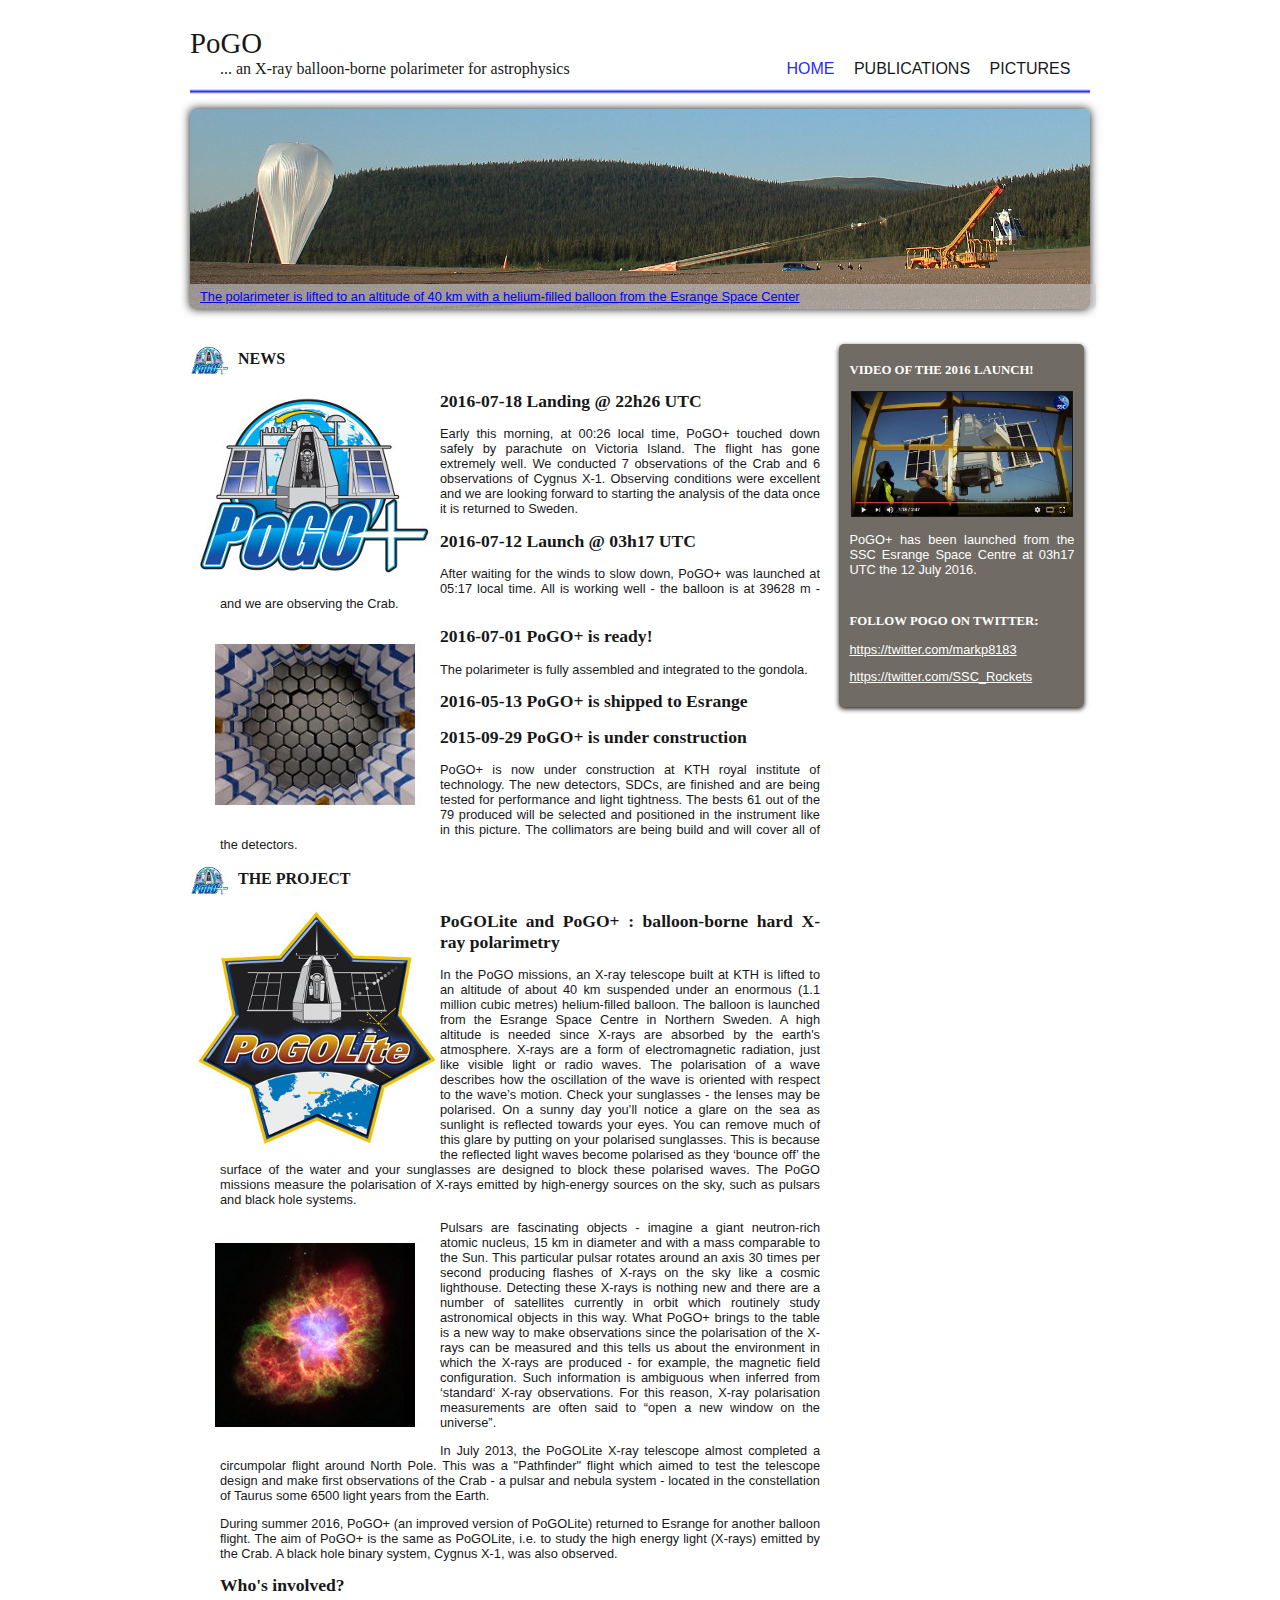
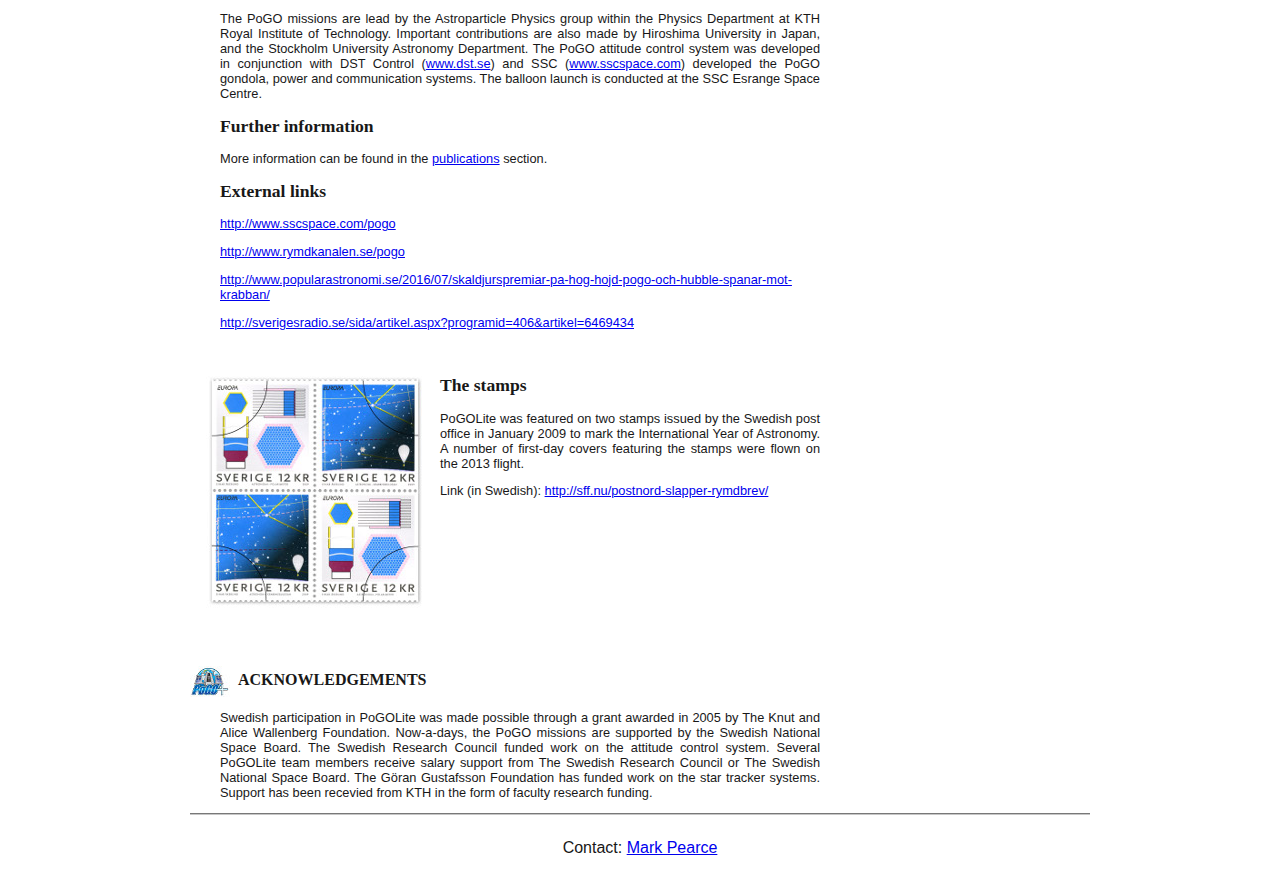
<file: index.html>
<!DOCTYPE html>
<html>

<head>
    <meta charset="utf-8" />
    <link rel="stylesheet" href="style.css" />
    <title>PoGO</title>
</head>

<body>
    <div id="bloc_page">
        <header>
            <div id="titre_principal">
                <h1>PoGO</h1>
                <h2>... an X-ray balloon-borne polarimeter for astrophysics</h2>
            </div>

            <nav>
                <ul>
                    <li><a href="index.html" style="color: #2929ff;">Home</a></li>
                    <li><a href="publications.html">Publications</a></li>
                    <li><a href="pictures.html">Pictures</a></li>
                </ul>
            </nav>
        </header>

        <div id="banniere_image">
            <div id="banniere_description">
                <a href="http://www.sscspace.com/launch-services-esrange-space-center" target="_blank">The polarimeter is lifted to an altitude of 40 km with a helium-filled balloon from the Esrange Space Center</a>
            </div>
        </div>

        <section>
            <article id=article_with_aside>
                <h1><img src="images/pogo_logo_small.jpg" alt="News" class="ico_categorie" />News</h1>
                <div id="article_images">
                    <img src="images/pogo_logo.jpg" alt="Pogo_logo" />
                </div>
                <h2>2016-07-18  Landing @ 22h26 UTC</h2>
                <p>Early this morning, at 00:26 local time, PoGO+ touched down safely by parachute on Victoria Island. The flight has gone extremely well. We conducted 7 observations of the Crab and 6 observations of Cygnus X-1. Observing conditions were
                    excellent and we are looking forward to starting the analysis of the data once it is returned to Sweden.</p>
                <h2>2016-07-12  Launch @ 03h17 UTC</h2>
                <p>After waiting for the winds to slow down, PoGO+ was launched at 05:17 local time. All is working well - the balloon is at 39628 m - and we are observing the Crab.</p>
                <div id="article_images">
                    <img src="images/pogo+_SDCinside.jpeg" alt="Pogo+_SDCs" />
                </div>
                <h2>2016-07-01  PoGO+ is ready!</h2>
                <p>The polarimeter is fully assembled and integrated to the gondola.</p>
                <h2>2016-05-13  PoGO+ is shipped to Esrange</h2>
                <h2>2015-09-29  PoGO+ is under construction</h2>
                <p>PoGO+ is now under construction at KTH royal institute of technology. The new detectors, SDCs, are finished and are being tested for performance and light tightness. The bests 61 out of the 79 produced will be selected and positioned in
                    the instrument like in this picture. The collimators are being build and will cover all of the detectors.</p>

                <h1><img src="images/pogo_logo_small.jpg" alt="The project" class="ico_categorie" />The project</h1>
                <div id="article_images">
                    <img src="images/pogolite_logo.jpg" alt="Pogolite_logo" />
                </div>
                <h2>PoGOLite and PoGO+ : balloon-borne hard X-ray polarimetry</h2>
                <p>In the PoGO missions, an X-ray telescope built at KTH is lifted to an altitude of about 40 km suspended under an enormous (1.1 million cubic metres) helium-filled balloon. The balloon is launched from the Esrange Space Centre in Northern
                    Sweden. A high altitude is needed since X-rays are absorbed by the earth's atmosphere. X-rays are a form of electromagnetic radiation, just like visible light or radio waves. The polarisation of a wave describes how the oscillation
                    of the wave is oriented with respect to the wave’s motion. Check your sunglasses - the lenses may be polarised. On a sunny day you’ll notice a glare on the sea as sunlight is reflected towards your eyes. You can remove much of this
                    glare by putting on your polarised sunglasses. This is because the reflected light waves become polarised as they ‘bounce off’ the surface of the water and your sunglasses are designed to block these polarised waves. The PoGO missions
                    measure the polarisation of X-rays emitted by high-energy sources on the sky, such as pulsars and black hole systems.</p>
                <div id="article_images">
                    <img src="images/Crab.jpg" alt="Pogo_logo" />
                </div>
                <p>Pulsars are fascinating objects - imagine a giant neutron-rich atomic nucleus, 15 km in diameter and with a mass comparable to the Sun. This particular pulsar rotates around an axis 30 times per second producing flashes of X-rays on the
                    sky like a cosmic lighthouse. Detecting these X-rays is nothing new and there are a number of satellites currently in orbit which routinely study astronomical objects in this way. What PoGO+ brings to the table is a new way to make
                    observations since the polarisation of the X-rays can be measured and this tells us about the environment in which the X-rays are produced - for example, the magnetic field configuration. Such information is ambiguous when inferred
                    from ‘standard‘ X-ray observations. For this reason, X-ray polarisation measurements are often said to “open a new window on the universe”.</p>
                <p>In July 2013, the PoGOLite X-ray telescope almost completed a circumpolar flight around North Pole. This was a "Pathfinder" flight which aimed to test the telescope design and make first observations of the Crab - a pulsar and nebula system
                    - located in the constellation of Taurus some 6500 light years from the Earth.</p>
                <p>During summer 2016, PoGO+ (an improved version of PoGOLite) returned to Esrange for another balloon flight. The aim of PoGO+ is the same as PoGOLite, i.e. to study the high energy light (X-rays) emitted by the Crab. A black hole binary
                    system, Cygnus X-1, was also observed.</p>

                <h2>Who's involved?</h2>
                <p>The PoGO missions are lead by the Astroparticle Physics group within the Physics Department at KTH Royal Institute of Technology. Important contributions are also made by Hiroshima University in Japan, and the Stockholm University Astronomy
                    Department. The PoGO attitude control system was developed in conjunction with DST Control (<a href="http://www.dst.se" target="_blank">www.dst.se</a>) and SSC (<a href="http://www.sscspace.com" target="_blank">www.sscspace.com</a>)
                    developed the PoGO gondola, power and communication systems. The balloon launch is conducted at the SSC Esrange Space Centre.</p>

                <h2>Further information</h2>
                <p>More information can be found in the <a href="publications.html">publications</a> section.</p>

                <h2>External links</h2>
                <p><a href="http://www.sscspace.com/pogo-1" target="_blank">http://www.sscspace.com/pogo</a></p>
                <p><a href="http://www.rymdkanalen.se/rksearch?search_api_views_fulltext=pogo%2B&op.x=0&op.y=0" target="_blank">http://www.rymdkanalen.se/pogo</a></p>
                <p><a href="http://www.popularastronomi.se/2016/07/skaldjurspremiar-pa-hog-hojd-pogo-och-hubble-spanar-mot-krabban/" target="_blank">http://www.popularastronomi.se/2016/07/skaldjurspremiar-pa-hog-hojd-pogo-och-hubble-spanar-mot-krabban/</a></p>
                <p><a href="http://sverigesradio.se/sida/artikel.aspx?programid=406&artikel=6469434" target="_blank">http://sverigesradio.se/sida/artikel.aspx?programid=406&artikel=6469434</a></p>

                <br>
                <div id="article_images">
                    <img src="images/pogo_stamps.jpg" alt="pogo_stamps" />
                </div>
                <h2>The stamps</h2>
                <p>PoGOLite was featured on two stamps issued by the Swedish post office in January 2009 to mark the International Year of Astronomy. A number of first-day covers featuring the stamps were flown on the 2013 flight.</p>
                <p>Link (in Swedish): <a href="http://sff.nu/postnord-slapper-rymdbrev/" target="_blank">http://sff.nu/postnord-slapper-rymdbrev/</a></p>
                <br>
                <br>
                <br>
                <br>
                <br>
                <br>
                <br>
                <br>

                <h1><img src="images/pogo_logo_small.jpg" alt="News" class="ico_categorie" />Acknowledgements</h1>
                <p>Swedish participation in PoGOLite was made possible through a grant awarded in 2005 by The Knut and Alice Wallenberg Foundation. Now-a-days, the PoGO missions are supported by the Swedish National Space Board. The Swedish Research Council
                    funded work on the attitude control system. Several PoGOLite team members receive salary support from The Swedish Research Council or The Swedish National Space Board. The Göran Gustafsson Foundation has funded work on the star tracker
                    systems. Support has been recevied from KTH in the form of faculty research funding.</p>
            </article>
            <aside>
                <h1>Video of the 2016 launch!</h1>
                <p id="portrait">
                    <a href="https://www.youtube.com/watch?v=IYs_EeR4i9Q" target="_blank"><img src="images/pogo_launch.png" alt="portrait" /></a>
                </p>
                <p>PoGO+ has been launched from the SSC Esrange Space Centre at 03h17 UTC the 12 July 2016.</p>
                <br>

                <h1>Follow PoGO on Twitter:</h1>
                <p><a href="https://twitter.com/markp8183" target="_blank">https://twitter.com/markp8183</a></p>
                <p><a href="https://twitter.com/SSC_Rockets" target="_blank">https://twitter.com/SSC_Rockets</a></p>
            </aside>
            <!-- <aside>
                <p>2013 launch video on youtube</p>
                <p id="portrait">
                    <a href="https://www.youtube.com/watch?v=QxxldzTyG3o" target="_blank"><img src="images/launch.png" alt="portrait" /></a>
                </p>
                <p>The PoGOLite Pathfinder has been launched from the SSC Esrange Space Centre at 08h18 UTC the 12 July 2013. A near circumpolar flight was achieved with a duration of approximately two weeks.</p>
            </aside> -->

        </section>

        <footer>
            <div id="contact">
                <p>Contact: <a href="https://www.kth.se/profile/pearce/" target="_blank">Mark Pearce</a></p>
            </div>
        </footer>
    </div>
</body>

</html>
</file>
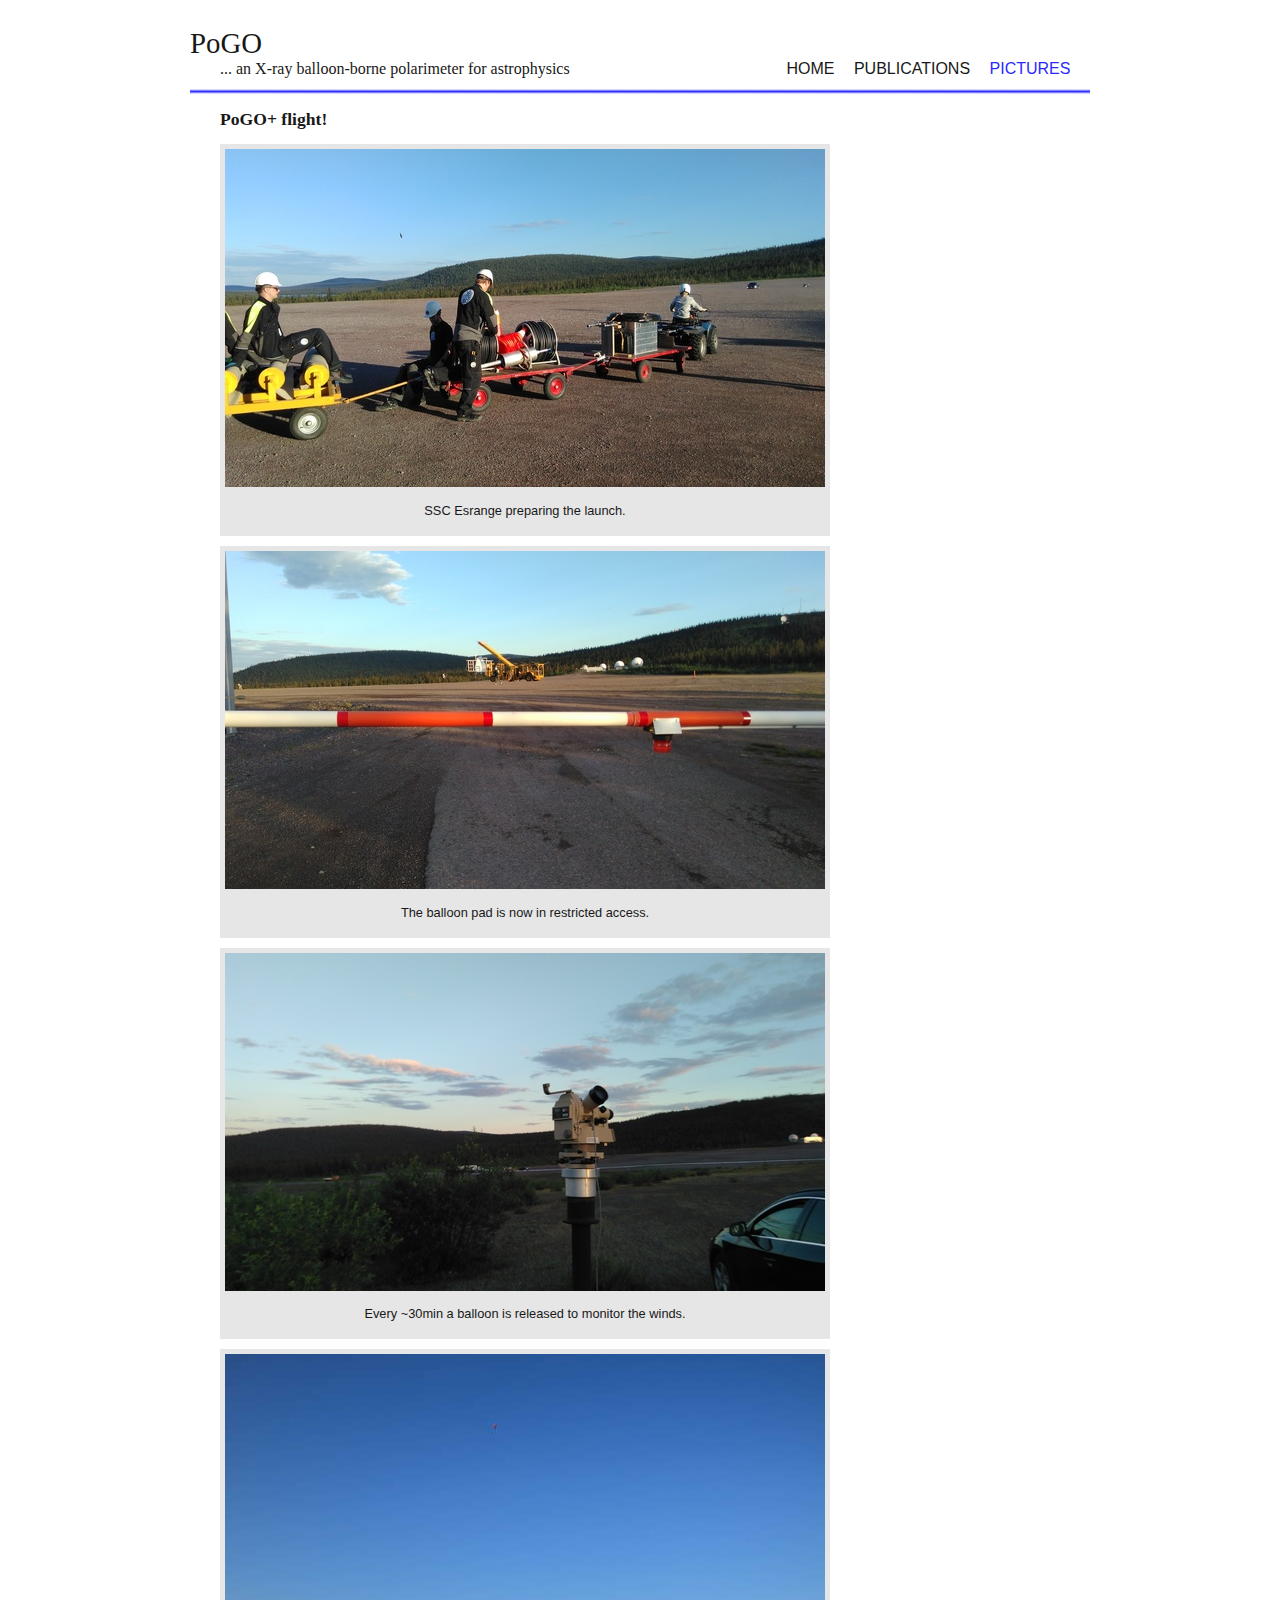
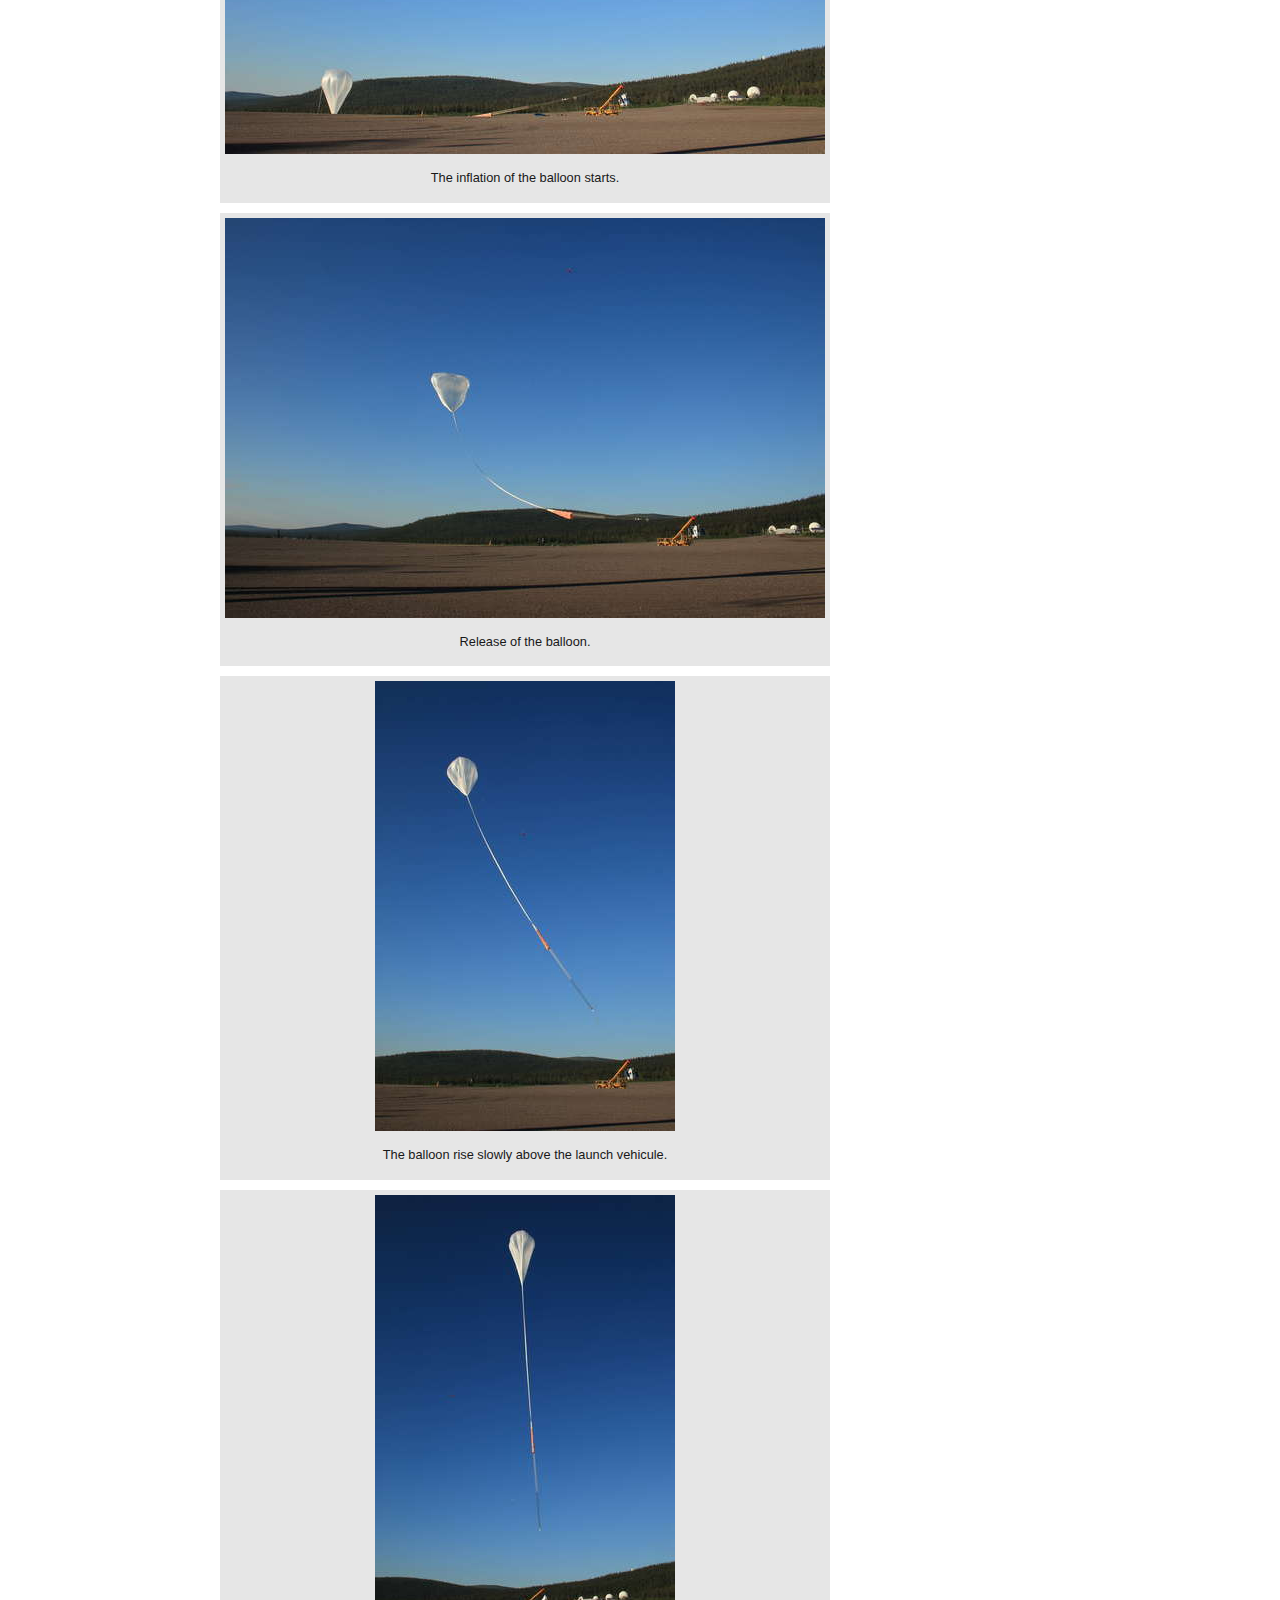
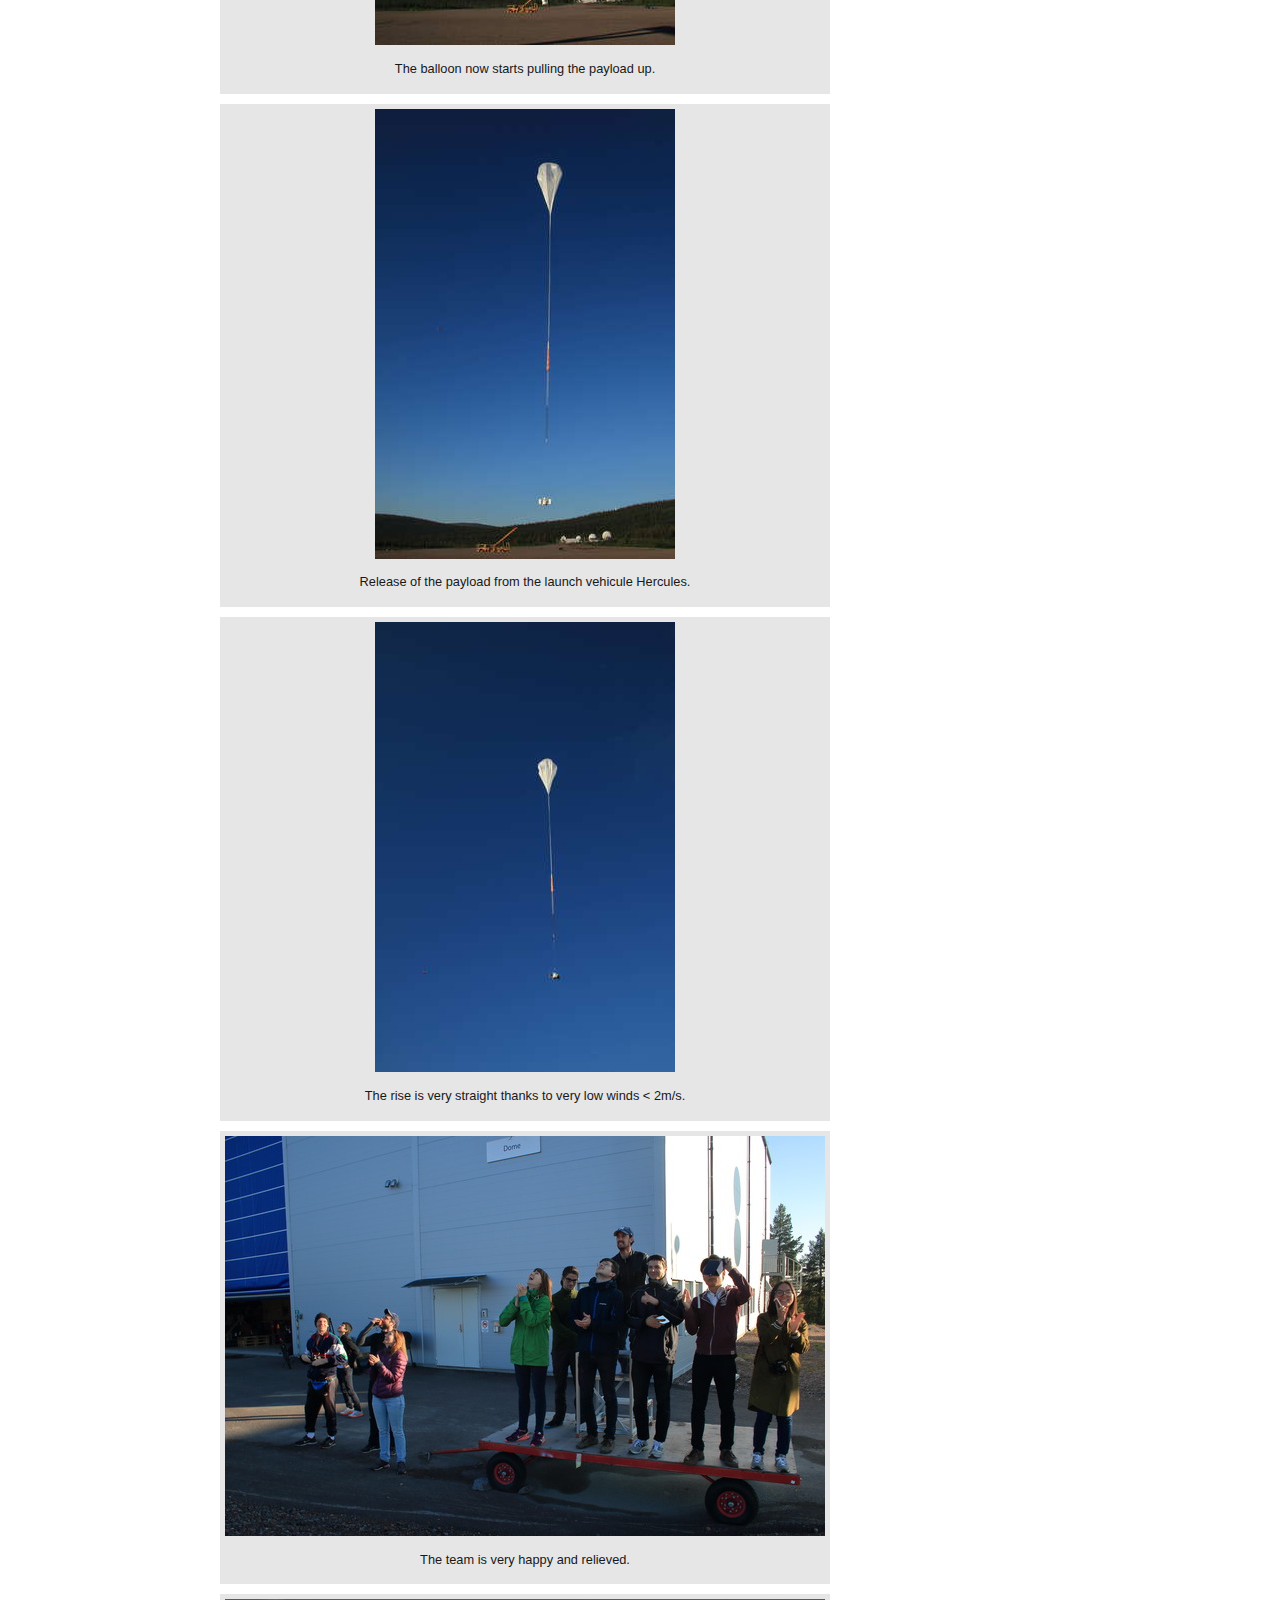
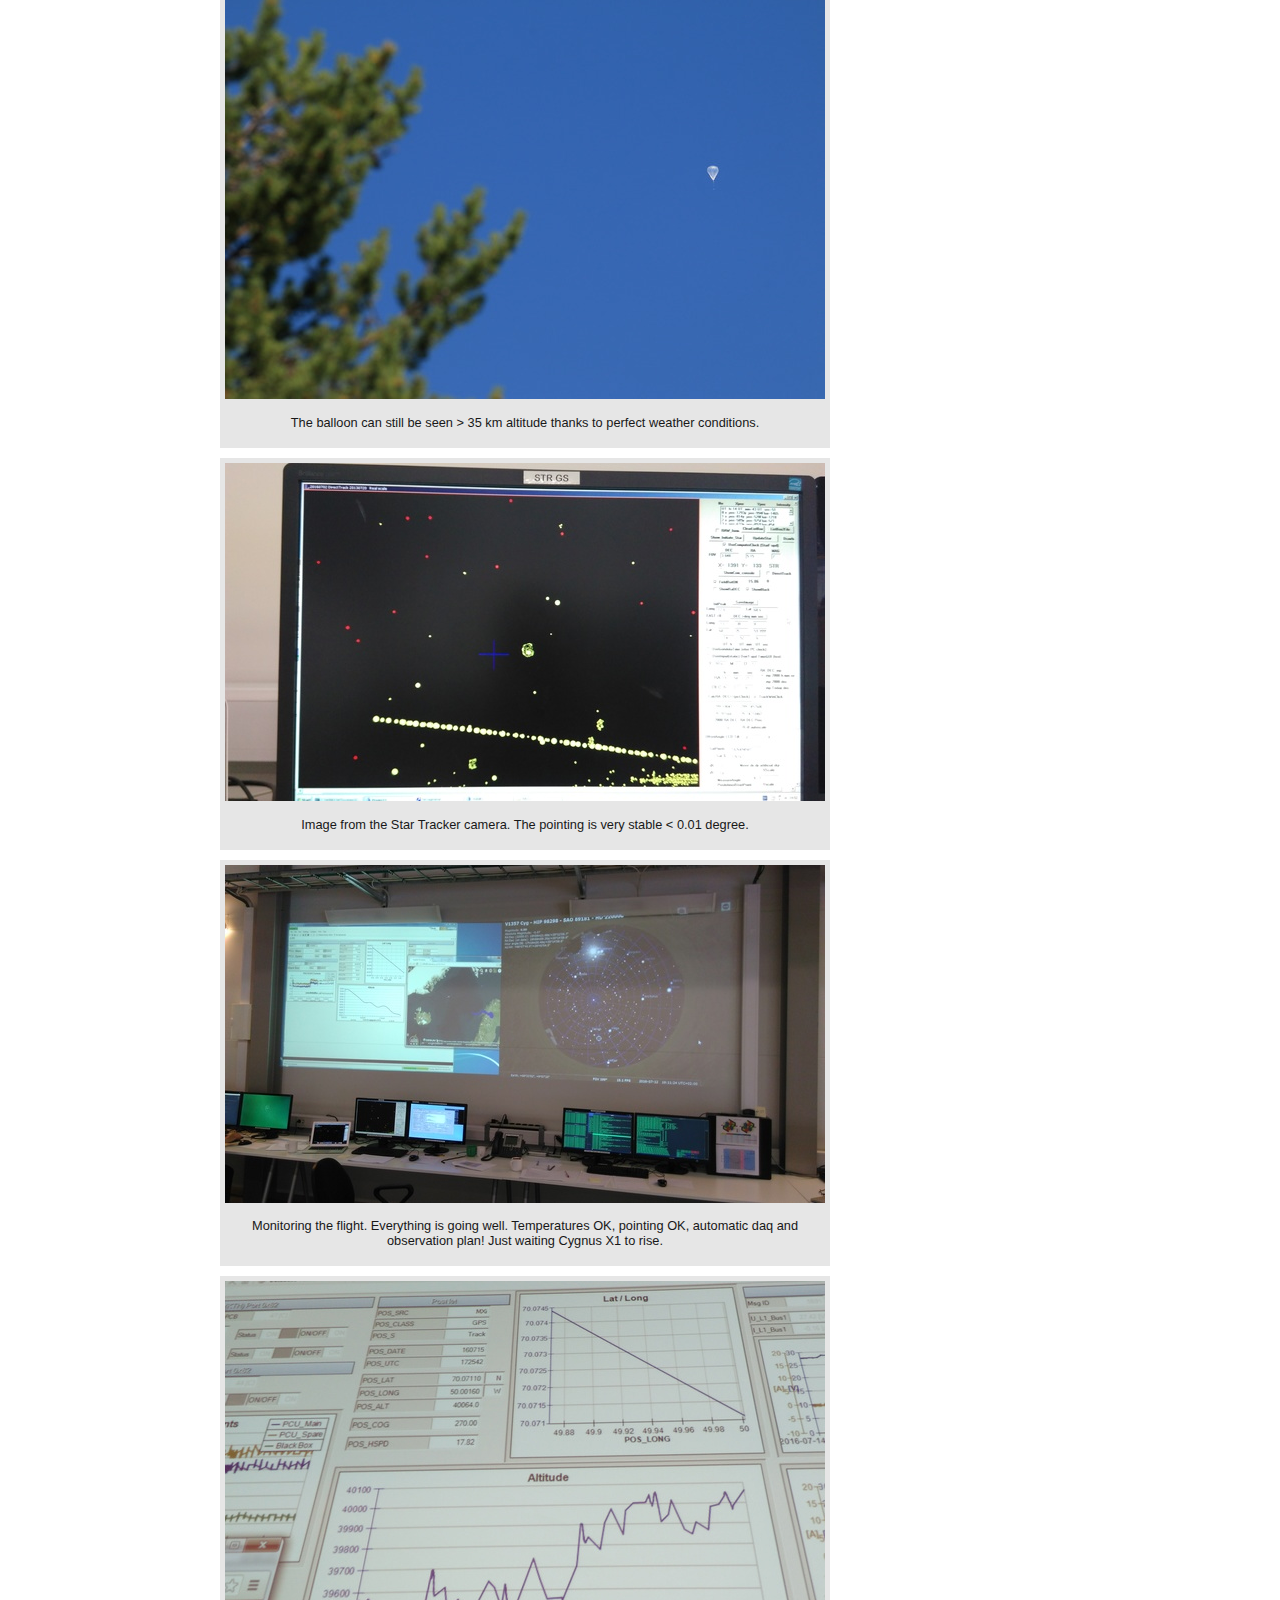
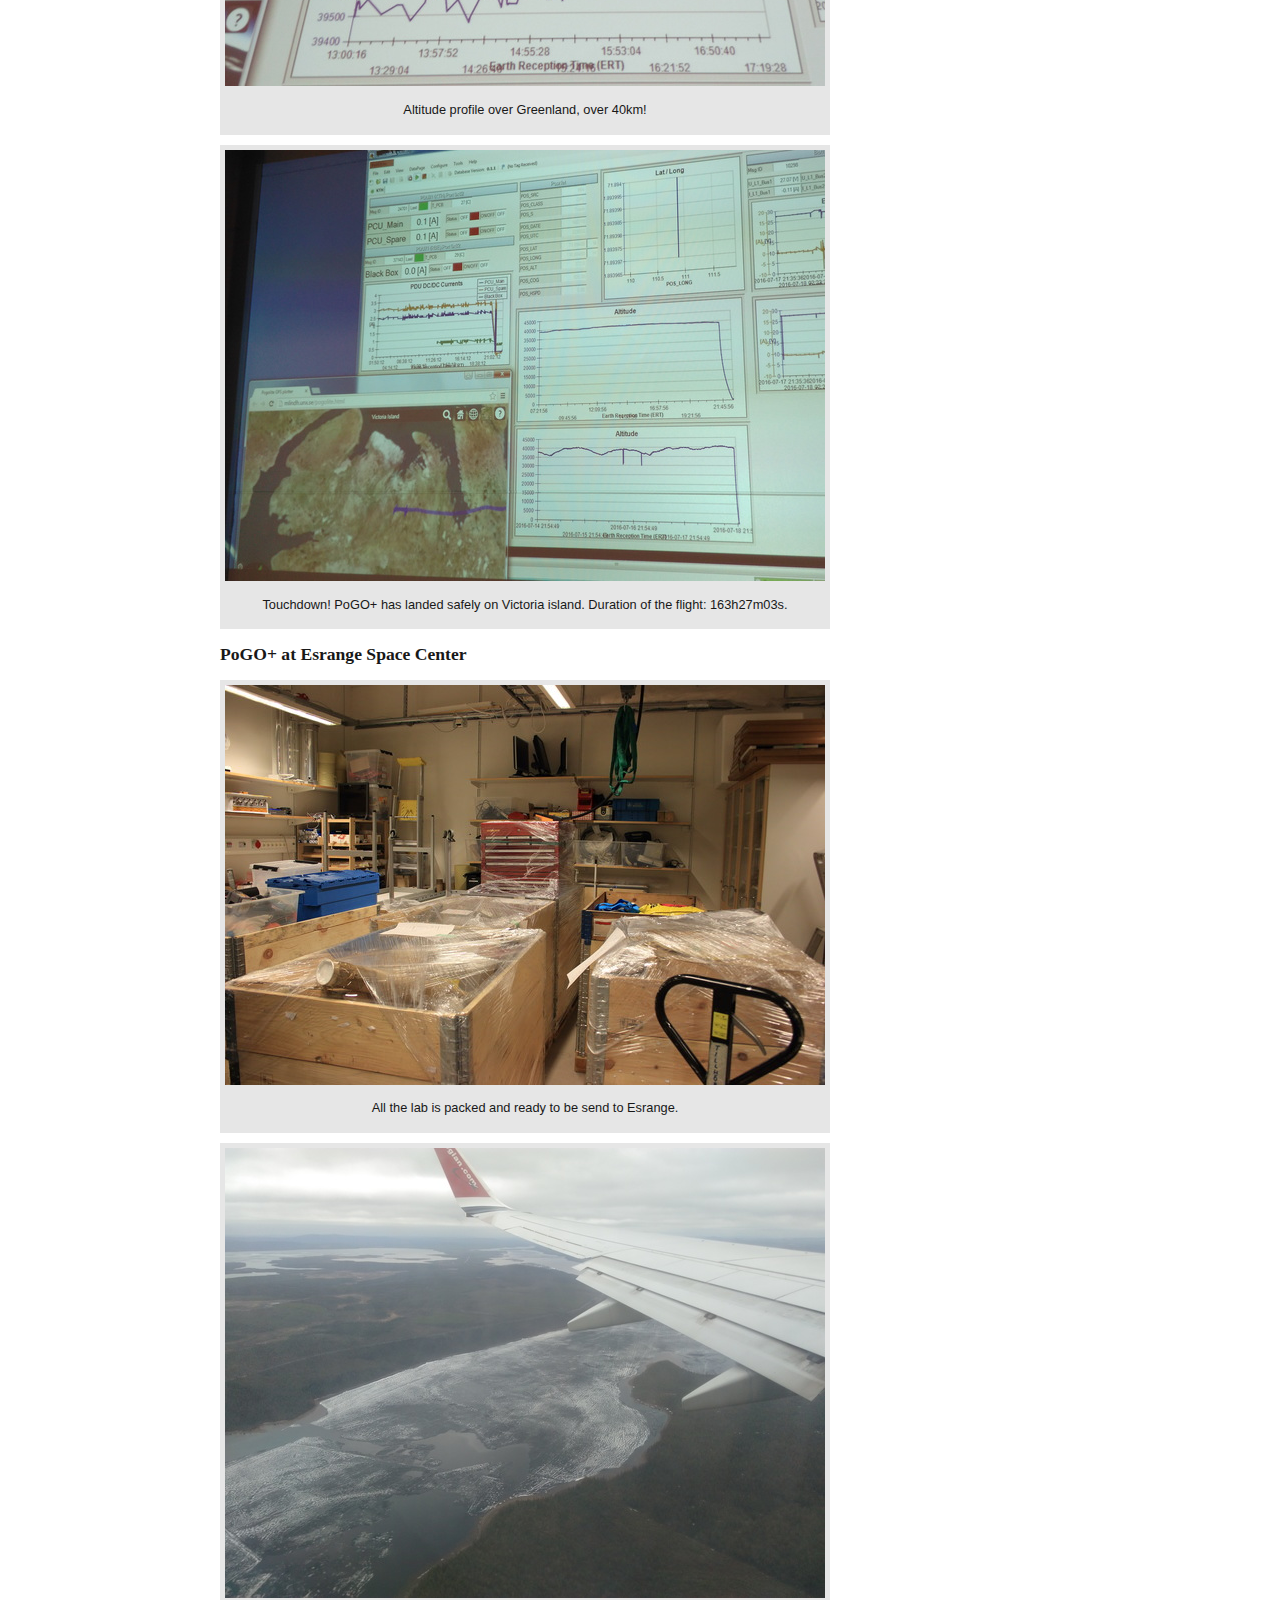
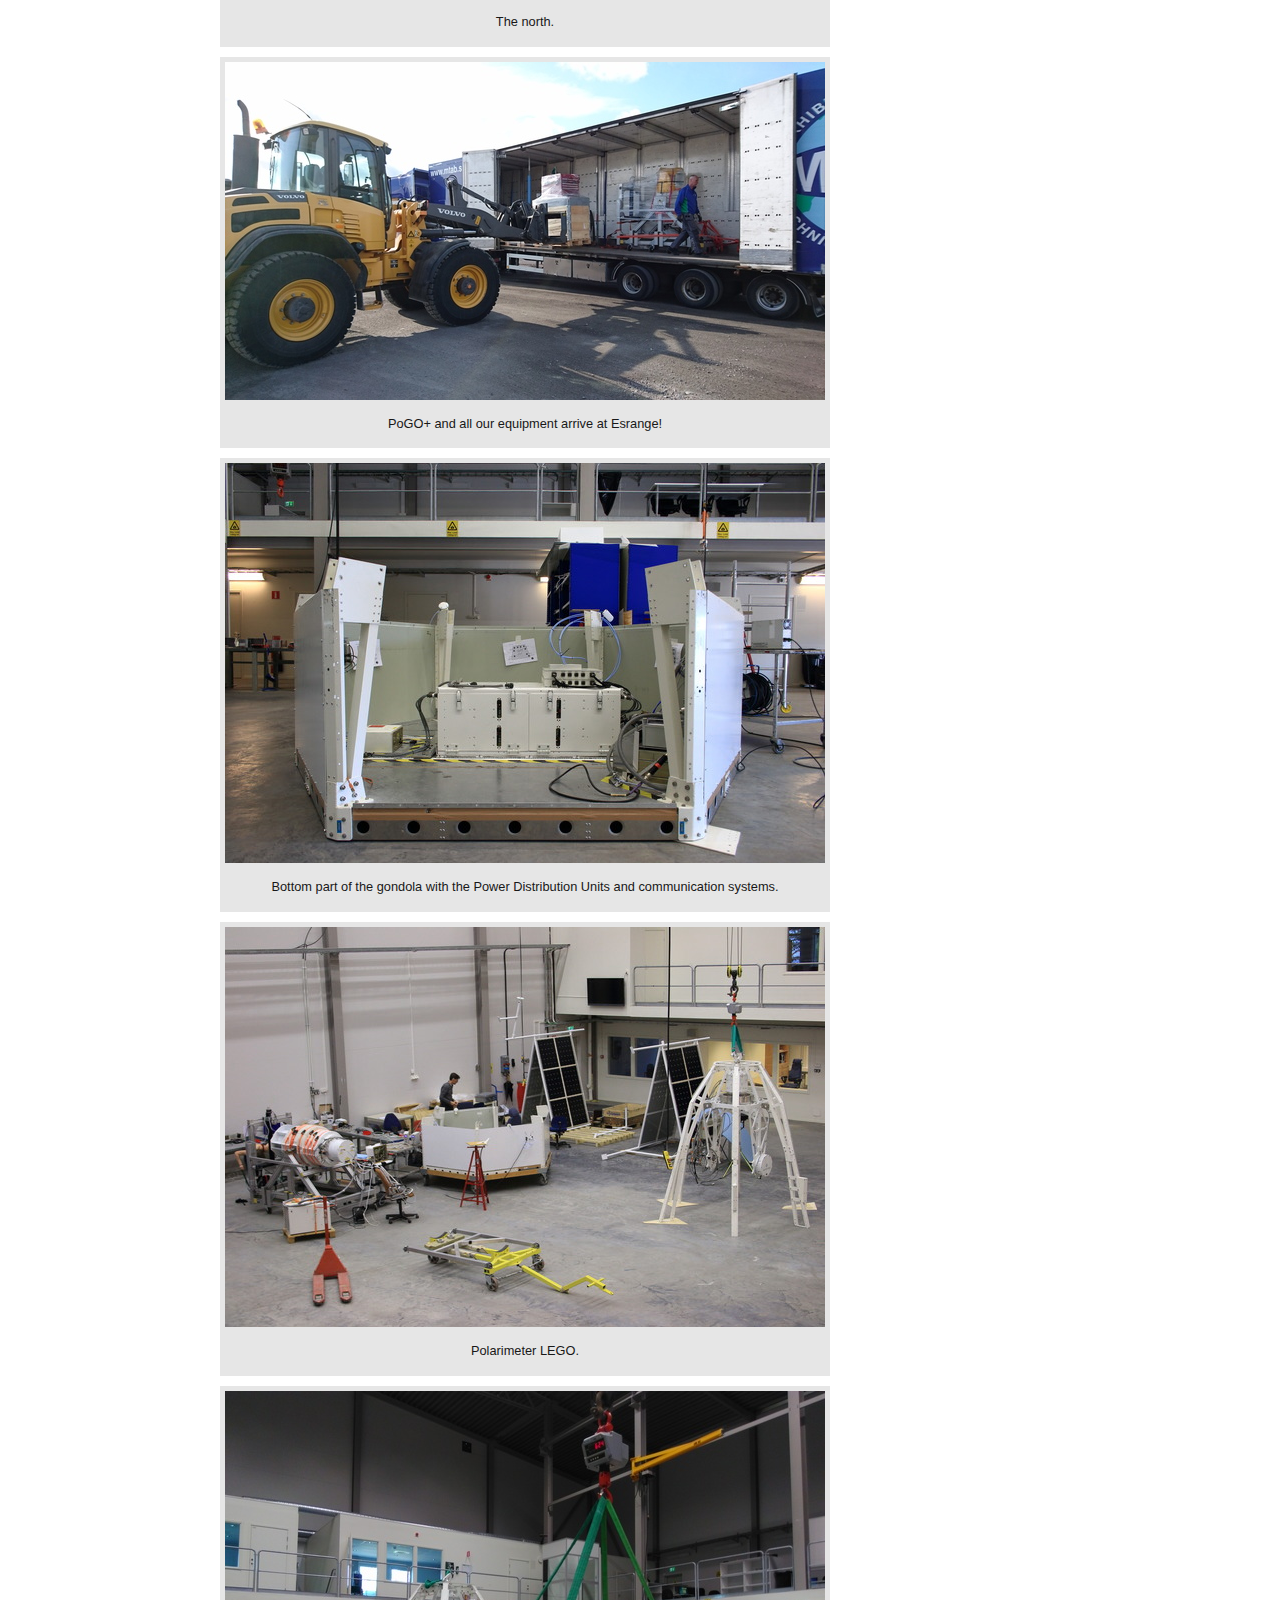
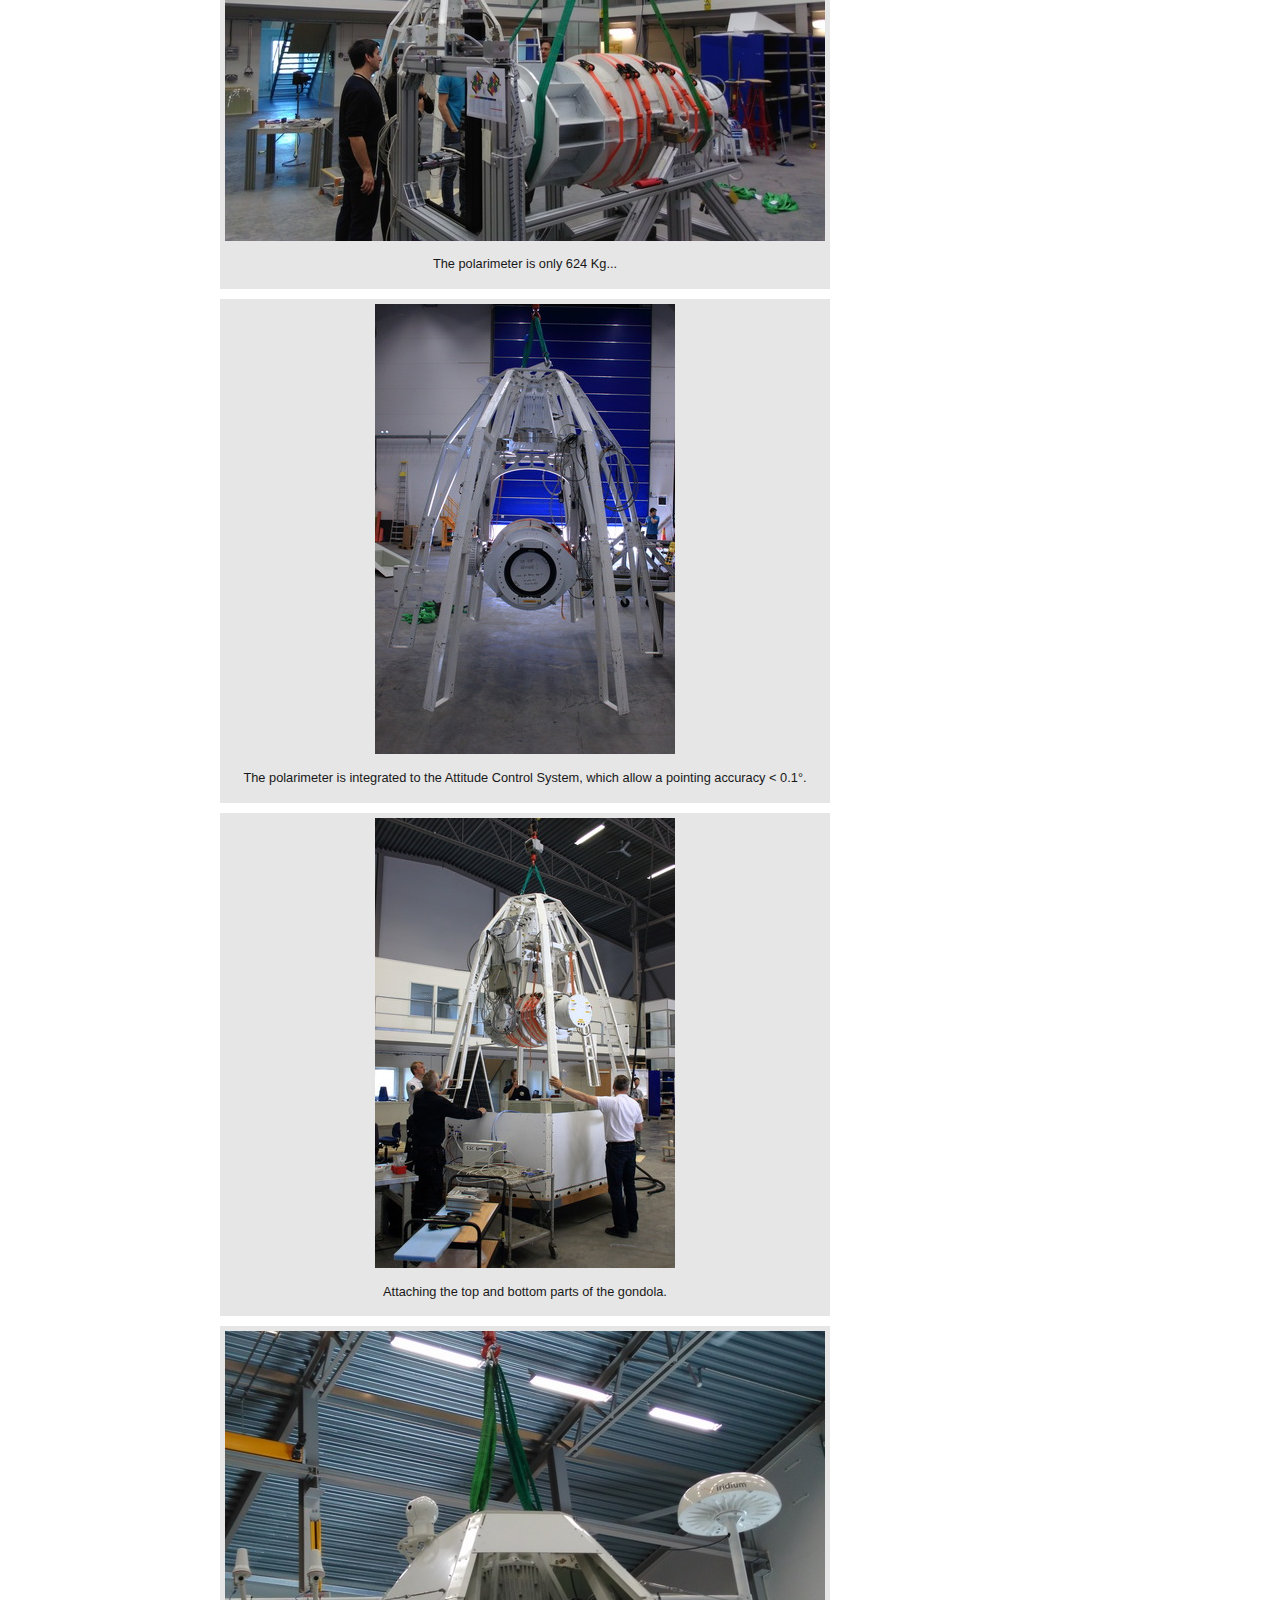
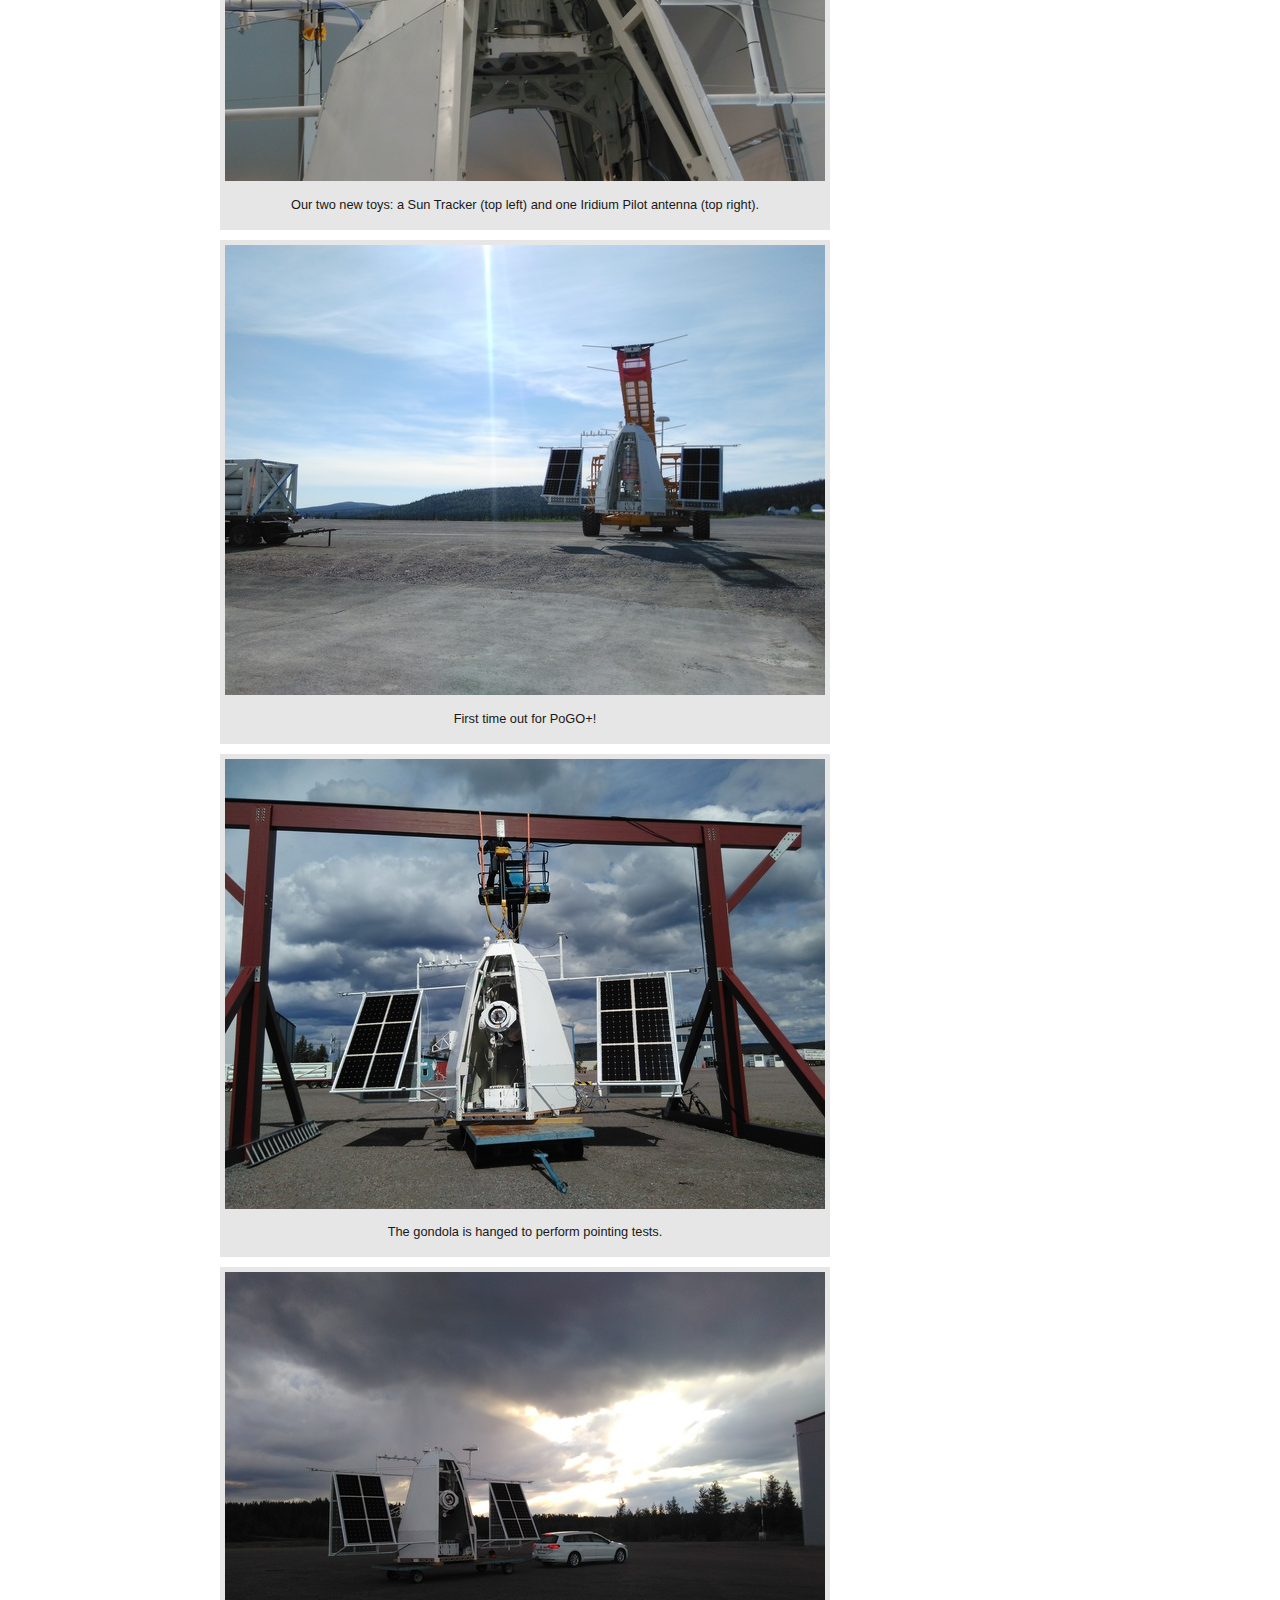
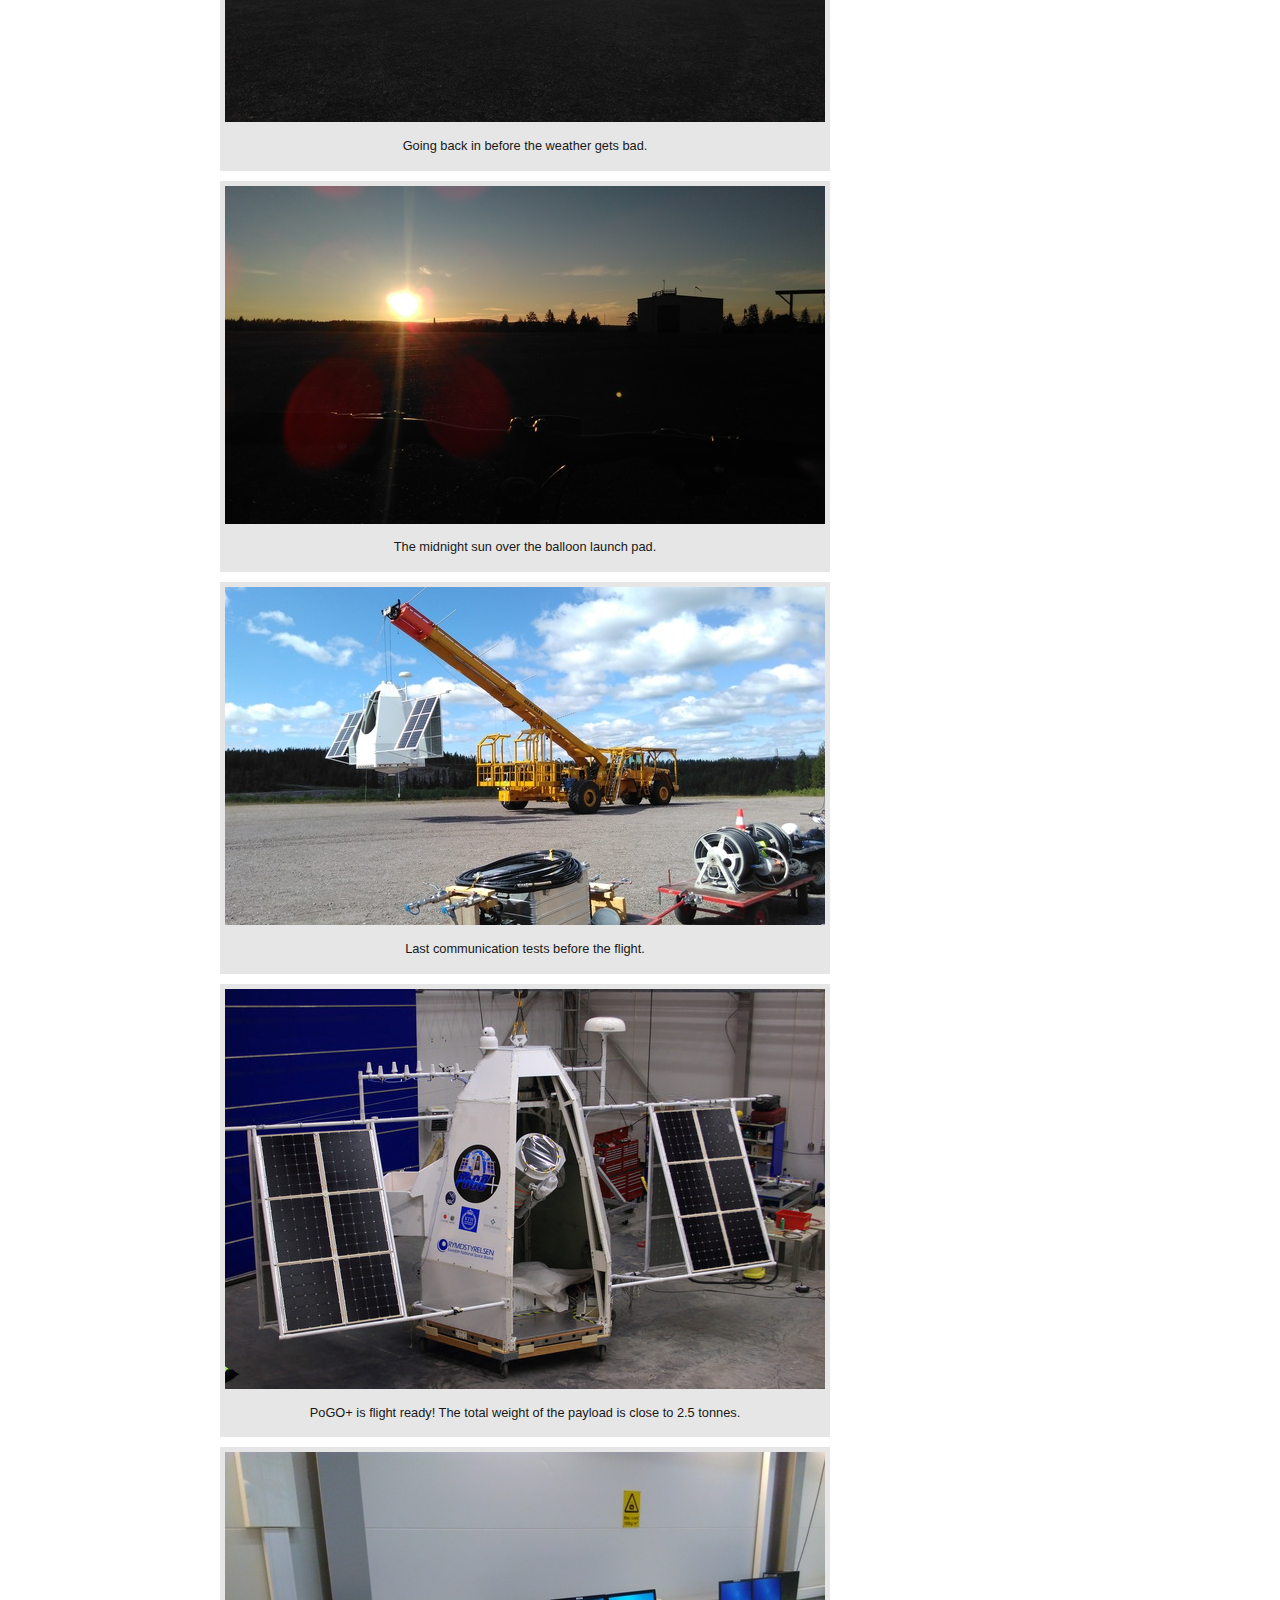
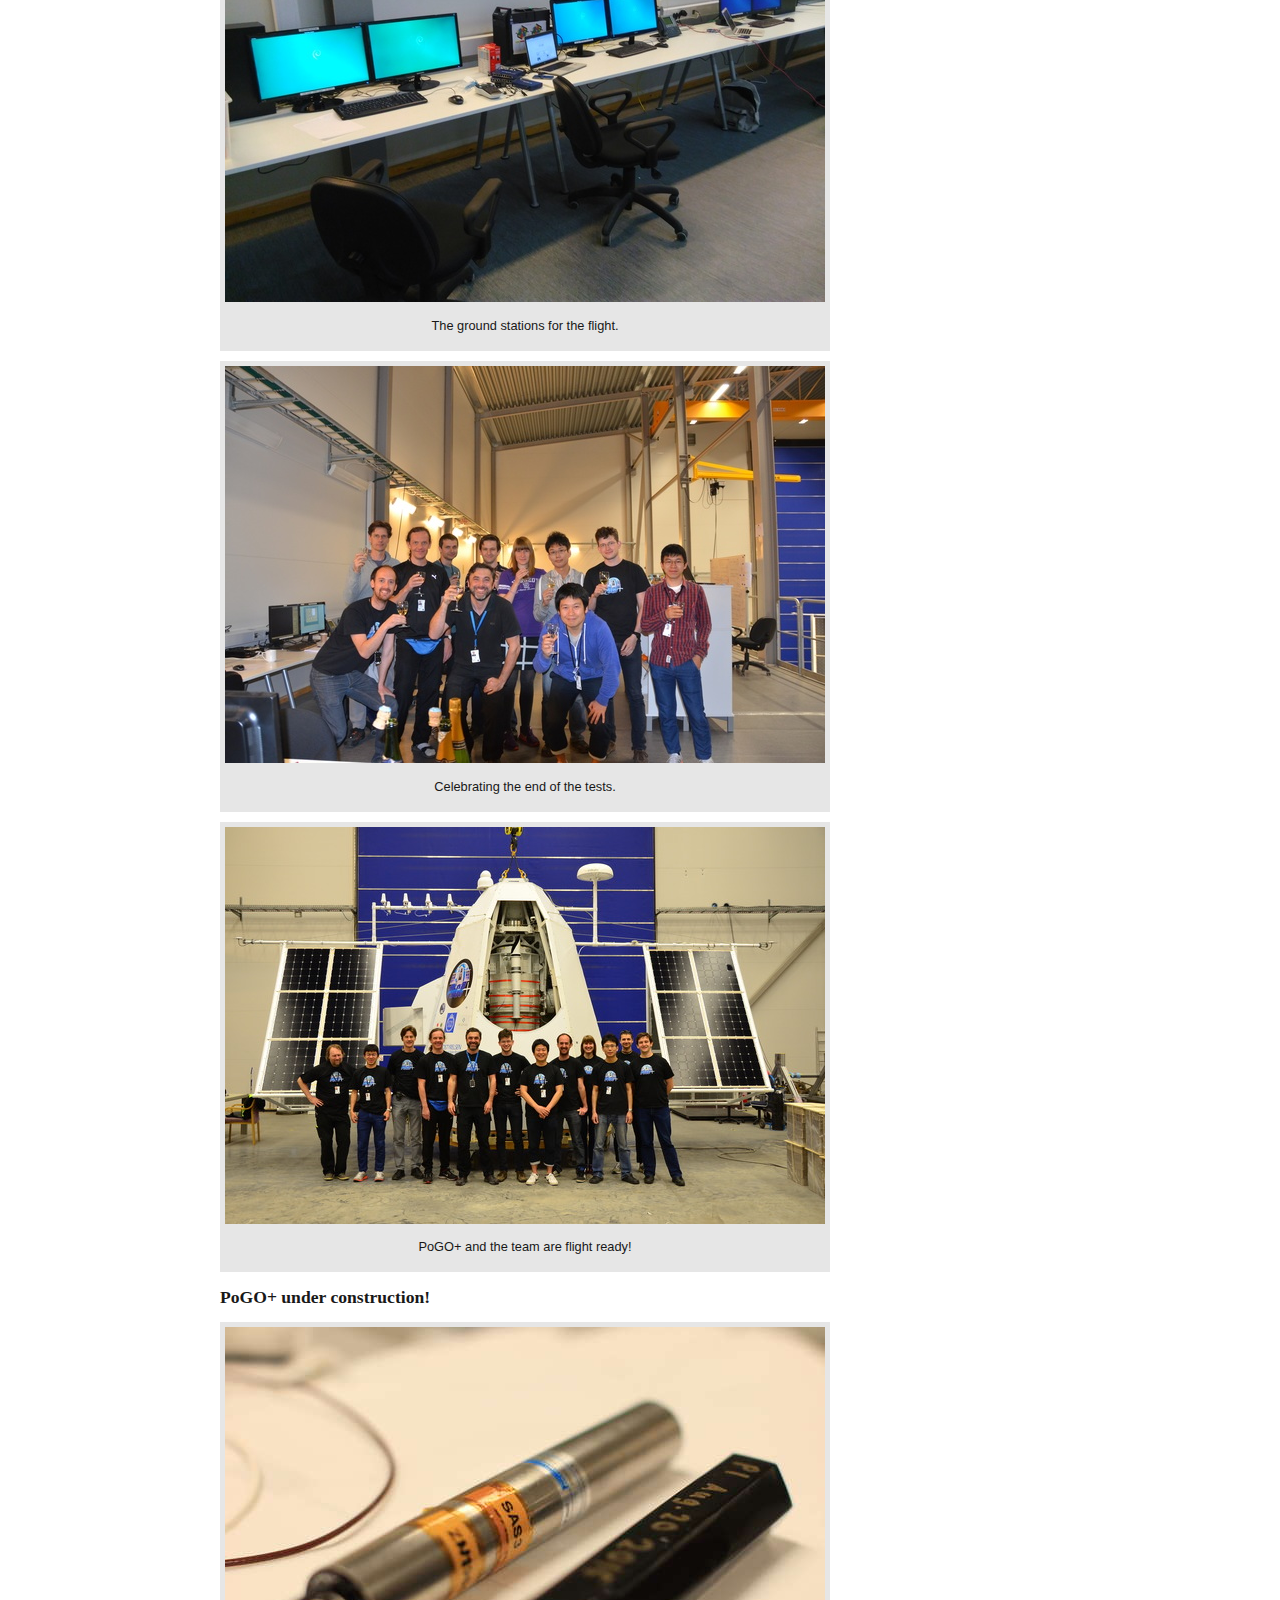
<file: pictures.html>
<!DOCTYPE html>
<html>

<head>
    <meta charset="utf-8" />
    <link rel="stylesheet" href="style.css" />
    <title>PoGO</title>
</head>

<body>
    <div id="bloc_page">
        <header>
            <div id="titre_principal">
                <h1>PoGO</h1>
                <h2>... an X-ray balloon-borne polarimeter for astrophysics</h2>
            </div>

            <nav>
                <ul>
                    <li><a href="index.html">Home</a></li>
                    <li><a href="publications.html">Publications</a></li>
                    <li><a href="pictures.html" style="color: #2929ff;">Pictures</a></li>
                </ul>
            </nav>
        </header>

        <section>
            <h2>PoGO+ flight!</h2>

            <div div id="images">
                <img src="images/2016-07-11_20.29.09.jpg" alt="2016-07-11_20.29.09" />
                <p>SSC Esrange preparing the launch.</p>
            </div>

            <div div id="images">
                <img src="images/2016-07-11_21.44.16.jpg" alt="2016-07-11_21.44.16" />
                <p>The balloon pad is now in restricted access.</p>
            </div>

            <div div id="images">
                <img src="images/2016-07-11_23.02.26.jpg" alt="2016-07-11_23.02.26" />
                <p>Every ~30min a balloon is released to monitor the winds.</p>
            </div>

            <div div id="images">
                <img src="images/img_1492.jpg" alt="img_1492" />
                <p>The inflation of the balloon starts.</p>
            </div>

            <div div id="images">
                <img src="images/img_1494.jpg" alt="img_1494" />
                <p>Release of the balloon.</p>
            </div>

            <div div id="images">
                <img src="images/img_1497.jpg" alt="img_1497" />
                <p>The balloon rise slowly above the launch vehicule.</p>
            </div>

            <div div id="images">
                <img src="images/img_1502.jpg" alt="img_1502" />
                <p>The balloon now starts pulling the payload up.</p>
            </div>

            <div div id="images">
                <img src="images/img_1503.jpg" alt="img_1503" />
                <p>Release of the payload from the launch vehicule Hercules.</p>
            </div>

            <div div id="images">
                <img src="images/img_1506.jpg" alt="img_1506" />
                <p>The rise is very straight thanks to very low winds
                    < 2m/s.</p>
            </div>

            <div div id="images">
                <img src="images/img_1507.jpg" alt="img_1507" />
                <p>The team is very happy and relieved.</p>
            </div>

            <div div id="images">
                <img src="images/img_1515.jpg" alt="img_1515" />
                <p>The balloon can still be seen > 35 km altitude thanks to perfect weather conditions.</p>
            </div>

            <div div id="images">
                <img src="images/2016-07-12_16.52.16.jpg" alt="2016-07-12_16.52.16" />
                <p>Image from the Star Tracker camera. The pointing is very stable
                    < 0.01 degree.</p>
            </div>

            <div div id="images">
                <img src="images/2016-07-12_19.11.15.jpg" alt="2016-07-12_19.11.15" />
                <p>Monitoring the flight. Everything is going well. Temperatures OK, pointing OK, automatic daq and observation plan! Just waiting Cygnus X1 to rise.</p>
            </div>

            <div div id="images">
                <img src="images/2016-07-15 19.27.44.jpg" alt="2016-07-15 19.27.44" />
                <p>Altitude profile over Greenland, over 40km!</p>
            </div>

            <div div id="images">
                <img src="images/2016-07-19_00.34.03.jpg" alt="2016-07-19_00.34.03" />
                <p>Touchdown! PoGO+ has landed safely on Victoria island. Duration of the flight: 163h27m03s.</p>
            </div>

            <h2>PoGO+ at Esrange Space Center</h2>

            <div div id="images">
                <img src="images/img_0855.jpg" alt="img_0855" />
                <p>All the lab is packed and ready to be send to Esrange.</p>
            </div>

            <div div id="images">
                <img src="images/2016-05-23_12.07.52.jpg" alt="2016-05-23_12.07.52" />
                <p>The north.</p>
            </div>

            <div div id="images">
                <img src="images/dsc_2725.jpg" alt="dsc_2725" />
                <p>PoGO+ and all our equipment arrive at Esrange!</p>
            </div>

            <div div id="images">
                <img src="images/img_0923.jpg" alt="img_" />
                <p>Bottom part of the gondola with the Power Distribution Units and communication systems.</p>
            </div>

            <div div id="images">
                <img src="images/img_0991.jpg" alt="img_" />
                <p>Polarimeter LEGO.</p>
            </div>

            <div div id="images">
                <img src="images/2016-05-24_09.51.23.jpg" alt="2016-05-24_09.51.23" />
                <p>The polarimeter is only 624 Kg...</p>
            </div>

            <div div id="images">
                <img src="images/img_1035.jpg" alt="img_" />
                <p>The polarimeter is integrated to the Attitude Control System, which allow a pointing accuracy
                    < 0.1°.</p>
            </div>

            <div div id="images">
                <img src="images/img_1039.jpg" alt="img_" />
                <p>Attaching the top and bottom parts of the gondola.</p>
            </div>

            <div div id="images">
                <img src="images/2016-05-31_15.37.08.jpg" alt="2016-05-31_15.37.08" />
                <p>Our two new toys: a Sun Tracker (top left) and one Iridium Pilot antenna (top right).</p>
            </div>

            <div div id="images">
                <img src="images/2016-06-02_11.48.15.jpg" alt="2016-06-02_11.48.15" />
                <p>First time out for PoGO+!</p>
            </div>

            <div div id="images">
                <img src="images/2016-06-12_13.40.05.jpg" alt="2016-06-12_13.40.05" />
                <p>The gondola is hanged to perform pointing tests.</p>
            </div>

            <div div id="images">
                <img src="images/2016-06-15_21.27.20.jpg" alt="2016-06-15_21.27.20" />
                <p>Going back in before the weather gets bad.</p>
            </div>

            <div div id="images">
                <img src="images/2016-06-24_22.56.45.jpg" alt="2016-06-24_22.56.45" />
                <p>The midnight sun over the balloon launch pad.</p>
            </div>

            <!-- <div div id="images">
                <img src="images/2016-06-26_15.35.26.jpg" alt="2016-06-26_15.35.26" />
                <p>The Esrange reindeer family.</p>
            </div>

            <div div id="images">
                <img src="images/2016-06-26_16.54.28.jpg" alt="2016-06-26_16.54.28" />
                <p>Playing Pétanque.</p>
            </div> -->

            <div div id="images">
                <img src="images/2016-07-08_13.42.55.jpg" alt="2016-07-08_13.42.55" />
                <p>Last communication tests before the flight.</p>
            </div>

            <div div id="images">
                <img src="images/img_1358.jpg" alt="img_" />
                <p>PoGO+ is flight ready! The total weight of the payload is close to 2.5 tonnes.</p>
            </div>

            <div div id="images">
                <img src="images/2016-05-18_14.45.47.jpg" alt="2016-05-18_14.45.47" />
                <p>The ground stations for the flight.</p>
            </div>

            <div div id="images">
                <img src="images/d7k_2942.jpg" alt="d7k_2942" />
                <p>Celebrating the end of the tests.</p>
            </div>

            <div div id="images">
                <img src="images/d7k_2991.jpg" alt="d7k_2991" />
                <p>PoGO+ and the team are flight ready!</p>
            </div>

            <h2>PoGO+ under construction!</h2>

            <div div id="images">
                <img src="images/img_8994.jpg" alt="img_8994" />
                <p>A PMT with one newly assembled detector.</p>
            </div>

            <div div id="images">
                <img src="images/img_9006.jpg" alt="img_9006" />
                <p>Discussing how to insert the detectors.</p>
            </div>

            <div div id="images">
                <img src="images/img_9008.jpg" alt="img_9008" />
                <p>First tests of the new FADC boards. Sampling rate increased from 37.5 MHz to 100 MHz.</p>
            </div>

            <div div id="images">
                <img src="images/img_9018.jpg" alt="img_9018" />
                <p>Improvised meeting in the lab.</p>
            </div>

            <div div id="images">
                <img src="images/img_9040.jpg" alt="img_9040" />
                <p>Gluing plastic and BGO scintillators under vacuum.</p>
            </div>

            <div div id="images">
                <img src="images/img_9048.jpg" alt="img_9048" />
                <p>Only two drops of glue are needed.</p>
            </div>

            <div div id="images">
                <img src="images/img_9332.jpg" alt="img_9332" />
                <p>The detector units are placed one by one.</p>
            </div>

            <div div id="images">
                <img src="images/img_9283.jpg" alt="img_9283" />
                <p>View from below the instrument. All 91 detectors are in place.</p>
            </div>

            <div div id="images">
                <img src="images/img_9299.jpg" alt="img_9299" />
                <p>Checking the position of the 182 wires used to align the detectors.</p>
            </div>

            <div div id="images">
                <img src="images/img_9351.jpg" alt="img_9351" />
                <p>Some wires are pre-tensioned to hold the detectors in place.</p>
            </div>

            <div div id="images">
                <img src="images/img_9365.jpg" alt="img_9365" />
                <p>A grid is placed on top of the detectors to align them and will support the collimators.</p>
            </div>

            <div div id="images">
                <img src="images/2016-01-19_12.52.16.jpg" alt="2016-01-19_12.52.16" />
                <p>The rotation frame is lifted up to insert the inner part of the polarimeter.</p>
            </div>

            <div div id="images">
                <img src="images/2016-01-19_16.09.05.jpg" alt="2016-01-19_16.09.05" />
                <p>Two brand new FADC boards are placed into the electronic crate.</p>
            </div>

            <div div id="images">
                <img src="images/2016-02-12_18.07.42.jpg" alt="2016-02-12_18.07.42" />
                <p>Custom copper heat-sink are prepared for the FADC boards.</p>
            </div>

            <div div id="images">
                <img src="images/2016-04-28_14.06.57.jpg" alt="2016-04-28_14.06.57" />
                <p>The electronic crate is placed in the polarimeter and the 91 PMT signal cables are being connected.</p>
            </div>

            <div div id="images">
                <img src="images/2016-05-02_14.01.47.jpg" alt="2016-05-02_14.01.47" />
                <p>All electronic systems are placed in pressured vessels and tested under vacuum.</p>
            </div>

        </section>

        <footer>
            <div id="contact">
                <p>Contact: <a href="https://www.kth.se/profile/pearce/" target="_blank">Mark Pearce</a></p>
            </div>
        </footer>
    </div>
</body>

</html>
</file>
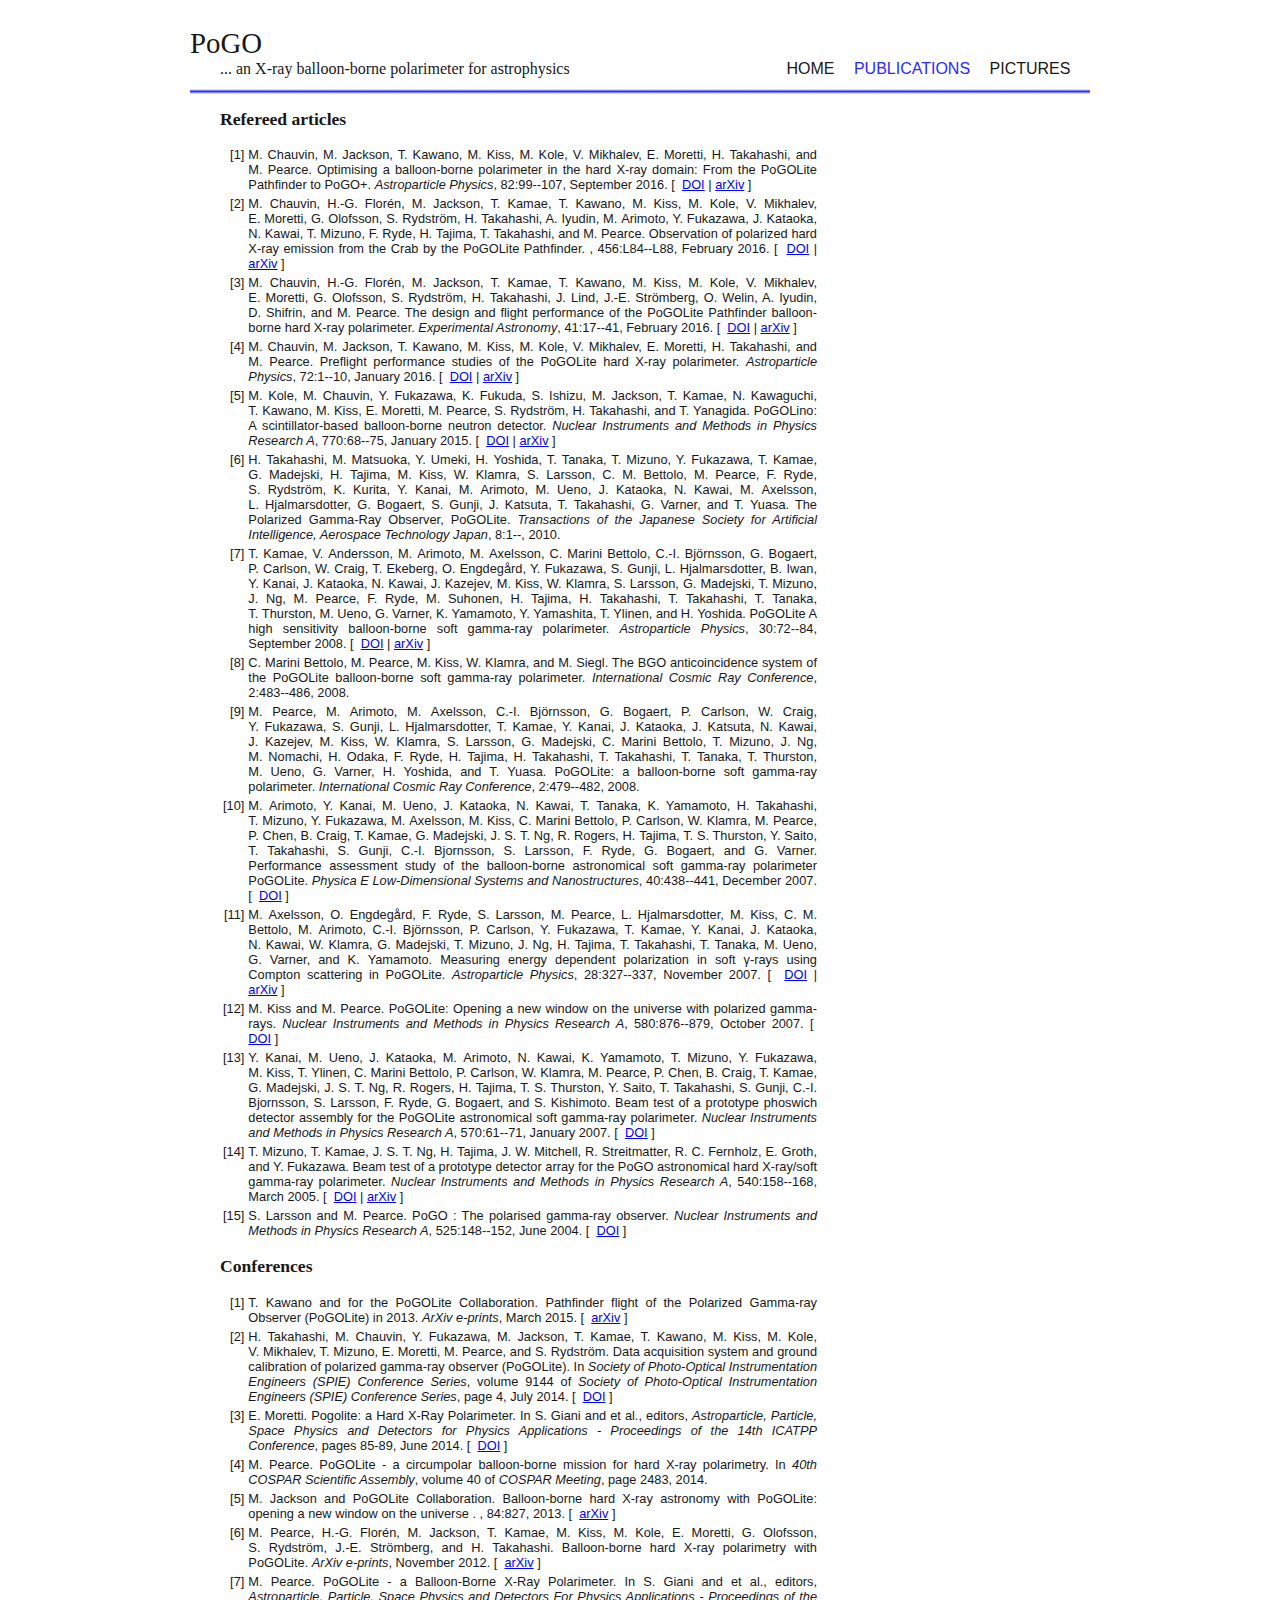
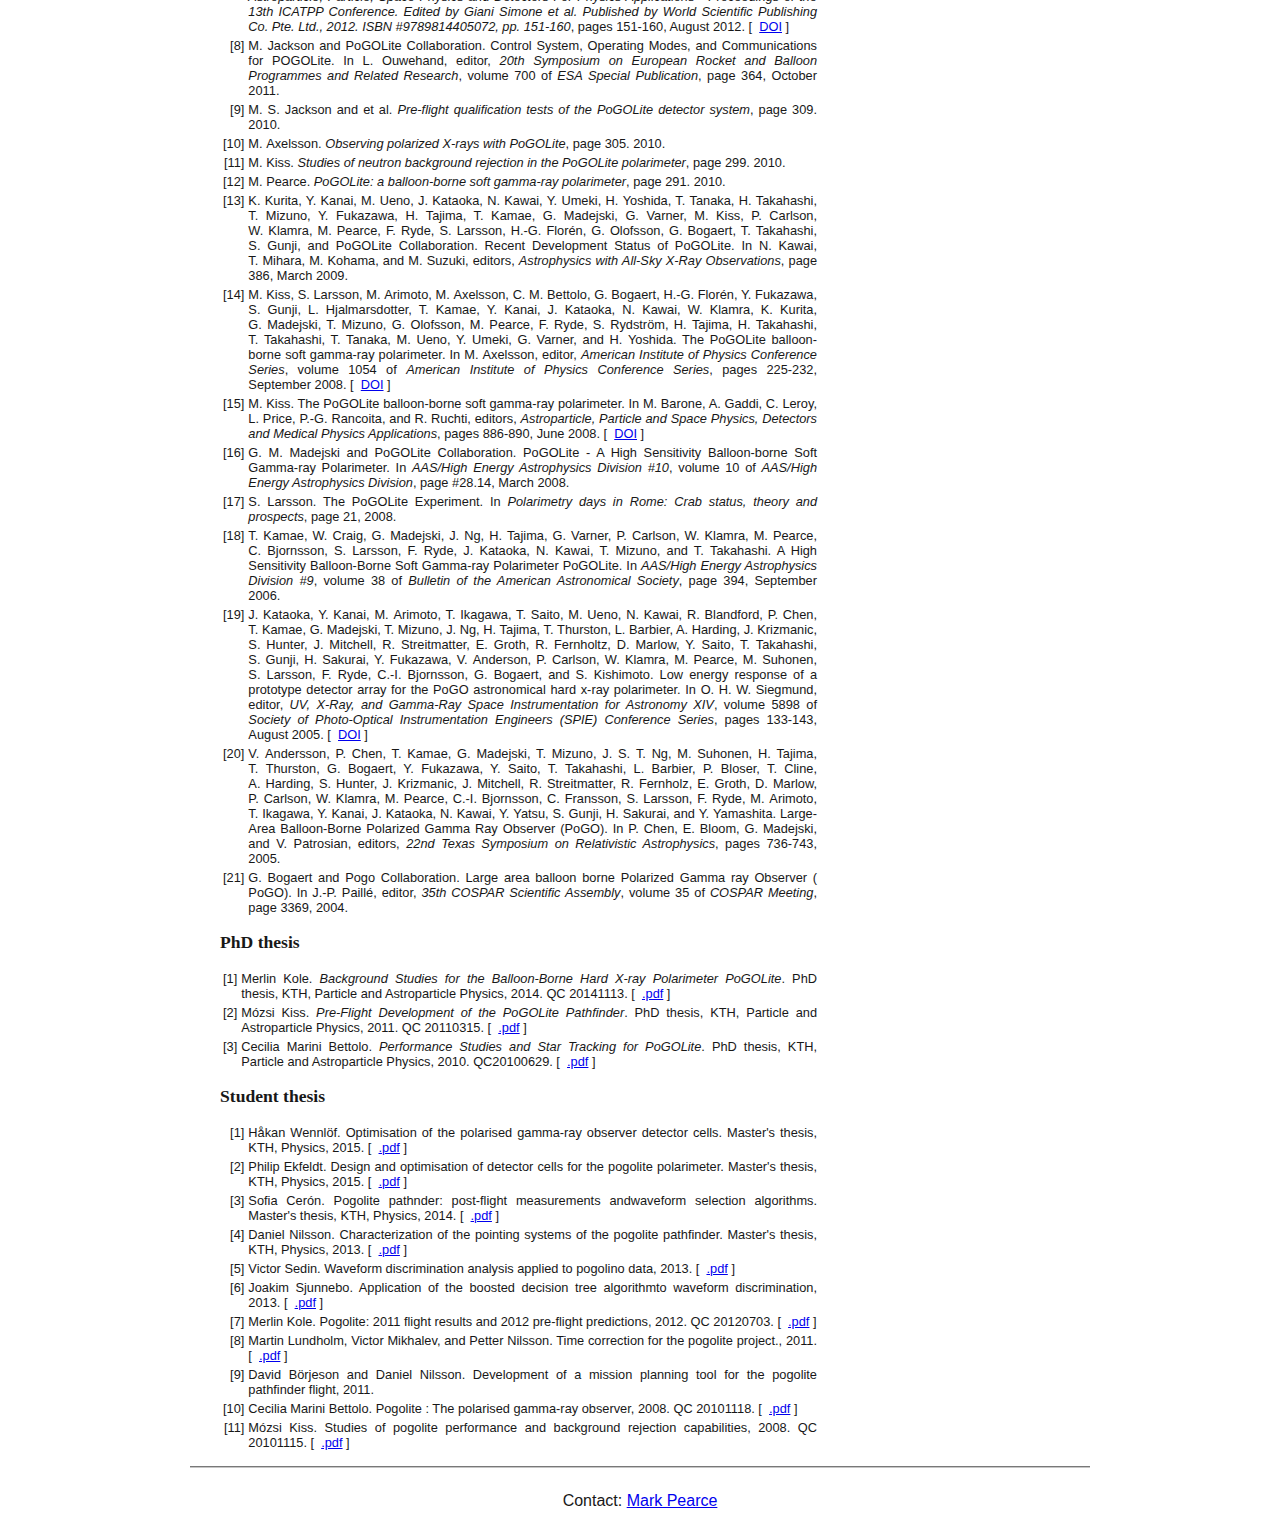
<file: publications.html>
<!DOCTYPE html>
<html>

<head>
    <meta charset="utf-8" />
    <link rel="stylesheet" href="style.css" />
    <title>PoGO</title>
</head>

<body>
    <div id="bloc_page">
        <header>
            <div id="titre_principal">
                <h1>PoGO</h1>
                <h2>... an X-ray balloon-borne polarimeter for astrophysics</h2>
            </div>

            <nav>
                <ul>
                    <li><a href="index.html">Home</a></li>
                    <li><a href="publications.html" style="color: #2929ff;">Publications</a></li>
                    <li><a href="pictures.html">Pictures</a></li>
                </ul>
            </nav>
        </header>

        <section>
            <article>
                <h2>Refereed articles</h2>
                <table>

                    <tr valign="top">
                        <td align="right" class="bibtexnumber">
                            [<a name="2016APh....82...99C">1</a>]
                        </td>
                        <td class="bibtexitem">
                            M.&nbsp;Chauvin, M.&nbsp;Jackson, T.&nbsp;Kawano, M.&nbsp;Kiss, M.&nbsp;Kole, V.&nbsp;Mikhalev, E.&nbsp;Moretti, H.&nbsp;Takahashi, and M.&nbsp;Pearce. Optimising a balloon-borne polarimeter in the hard X-ray domain: From the PoGOLite Pathfinder to PoGO+.
                            <em>Astroparticle Physics</em>, 82:99--107, September 2016. [&nbsp;
                            <a href="http://dx.doi.org/10.1016/j.astropartphys.2016.06.005">DOI</a>&nbsp;|
                            <a href="http://arxiv.org/abs/1606.04504">arXiv</a>&nbsp;]

                        </td>
                    </tr>


                    <tr valign="top">
                        <td align="right" class="bibtexnumber">
                            [<a name="2016MNRAS.456L..84C">2</a>]
                        </td>
                        <td class="bibtexitem">
                            M.&nbsp;Chauvin, H.-G. Flor&eacute;n, M.&nbsp;Jackson, T.&nbsp;Kamae, T.&nbsp;Kawano, M.&nbsp;Kiss, M.&nbsp;Kole, V.&nbsp;Mikhalev, E.&nbsp;Moretti, G.&nbsp;Olofsson, S.&nbsp;Rydstr&ouml;m, H.&nbsp;Takahashi, A.&nbsp;Iyudin, M.&nbsp;Arimoto, Y.&nbsp;Fukazawa,
                            J.&nbsp;Kataoka, N.&nbsp;Kawai, T.&nbsp;Mizuno, F.&nbsp;Ryde, H.&nbsp;Tajima, T.&nbsp;Takahashi, and M.&nbsp;Pearce. Observation of polarized hard X-ray emission from the Crab by the PoGOLite Pathfinder.
                            <em></em>, 456:L84--L88, February 2016. [&nbsp;
                            <a href="http://dx.doi.org/10.1093/mnrasl/slv177">DOI</a>&nbsp;|
                            <a href="http://arxiv.org/abs/1511.02735">arXiv</a>&nbsp;]

                        </td>
                    </tr>


                    <tr valign="top">
                        <td align="right" class="bibtexnumber">
                            [<a name="2016ExA....41...17C">3</a>]
                        </td>
                        <td class="bibtexitem">
                            M.&nbsp;Chauvin, H.-G. Flor&eacute;n, M.&nbsp;Jackson, T.&nbsp;Kamae, T.&nbsp;Kawano, M.&nbsp;Kiss, M.&nbsp;Kole, V.&nbsp;Mikhalev, E.&nbsp;Moretti, G.&nbsp;Olofsson, S.&nbsp;Rydstr&ouml;m, H.&nbsp;Takahashi, J.&nbsp;Lind, J.-E. Str&ouml;mberg, O.&nbsp;Welin,
                            A.&nbsp;Iyudin, D.&nbsp;Shifrin, and M.&nbsp;Pearce. The design and flight performance of the PoGOLite Pathfinder balloon-borne hard X-ray polarimeter.
                            <em>Experimental Astronomy</em>, 41:17--41, February 2016. [&nbsp;
                            <a href="http://dx.doi.org/10.1007/s10686-015-9474-x">DOI</a>&nbsp;|
                            <a href="http://arxiv.org/abs/1508.03345">arXiv</a>&nbsp;]

                        </td>
                    </tr>


                    <tr valign="top">
                        <td align="right" class="bibtexnumber">
                            [<a name="2016APh....72....1C">4</a>]
                        </td>
                        <td class="bibtexitem">
                            M.&nbsp;Chauvin, M.&nbsp;Jackson, T.&nbsp;Kawano, M.&nbsp;Kiss, M.&nbsp;Kole, V.&nbsp;Mikhalev, E.&nbsp;Moretti, H.&nbsp;Takahashi, and M.&nbsp;Pearce. Preflight performance studies of the PoGOLite hard X-ray polarimeter.
                            <em>Astroparticle Physics</em>, 72:1--10, January 2016. [&nbsp;
                            <a href="http://dx.doi.org/10.1016/j.astropartphys.2015.05.003">DOI</a>&nbsp;|
                            <a href="http://arxiv.org/abs/1505.08093">arXiv</a>&nbsp;]

                        </td>
                    </tr>


                    <tr valign="top">
                        <td align="right" class="bibtexnumber">
                            [<a name="2015NIMPA.770...68K">5</a>]
                        </td>
                        <td class="bibtexitem">
                            M.&nbsp;Kole, M.&nbsp;Chauvin, Y.&nbsp;Fukazawa, K.&nbsp;Fukuda, S.&nbsp;Ishizu, M.&nbsp;Jackson, T.&nbsp;Kamae, N.&nbsp;Kawaguchi, T.&nbsp;Kawano, M.&nbsp;Kiss, E.&nbsp;Moretti, M.&nbsp;Pearce, S.&nbsp;Rydstr&ouml;m, H.&nbsp;Takahashi, and T.&nbsp;Yanagida.
                            PoGOLino: A scintillator-based balloon-borne neutron detector.
                            <em>Nuclear Instruments and Methods in Physics Research A</em>, 770:68--75, January 2015. [&nbsp;
                            <a href="http://dx.doi.org/10.1016/j.nima.2014.10.016">DOI</a>&nbsp;|
                            <a href="http://arxiv.org/abs/1410.2377">arXiv</a>&nbsp;]

                        </td>
                    </tr>


                    <tr valign="top">
                        <td align="right" class="bibtexnumber">
                            [<a name="2010TATJ....8..Pm1T">6</a>]
                        </td>
                        <td class="bibtexitem">
                            H.&nbsp;Takahashi, M.&nbsp;Matsuoka, Y.&nbsp;Umeki, H.&nbsp;Yoshida, T.&nbsp;Tanaka, T.&nbsp;Mizuno, Y.&nbsp;Fukazawa, T.&nbsp;Kamae, G.&nbsp;Madejski, H.&nbsp;Tajima, M.&nbsp;Kiss, W.&nbsp;Klamra, S.&nbsp;Larsson, C.&nbsp;M. Bettolo, M.&nbsp;Pearce,
                            F.&nbsp;Ryde, S.&nbsp;Rydstr&ouml;m, K.&nbsp;Kurita, Y.&nbsp;Kanai, M.&nbsp;Arimoto, M.&nbsp;Ueno, J.&nbsp;Kataoka, N.&nbsp;Kawai, M.&nbsp;Axelsson, L.&nbsp;Hjalmarsdotter, G.&nbsp;Bogaert, S.&nbsp;Gunji, J.&nbsp;Katsuta, T.&nbsp;Takahashi,
                            G.&nbsp;Varner, and T.&nbsp;Yuasa. The Polarized Gamma-Ray Observer, PoGOLite.
                            <em>Transactions of the Japanese Society for Artificial
    Intelligence, Aerospace Technology Japan</em>, 8:1--, 2010.

                        </td>
                    </tr>


                    <tr valign="top">
                        <td align="right" class="bibtexnumber">
                            [<a name="2008APh....30...72K">7</a>]
                        </td>
                        <td class="bibtexitem">
                            T.&nbsp;Kamae, V.&nbsp;Andersson, M.&nbsp;Arimoto, M.&nbsp;Axelsson, C.&nbsp;Marini Bettolo, C.-I. Bj&ouml;rnsson, G.&nbsp;Bogaert, P.&nbsp;Carlson, W.&nbsp;Craig, T.&nbsp;Ekeberg, O.&nbsp;Engdeg&aring;rd, Y.&nbsp;Fukazawa, S.&nbsp;Gunji, L.&nbsp;Hjalmarsdotter,
                            B.&nbsp;Iwan, Y.&nbsp;Kanai, J.&nbsp;Kataoka, N.&nbsp;Kawai, J.&nbsp;Kazejev, M.&nbsp;Kiss, W.&nbsp;Klamra, S.&nbsp;Larsson, G.&nbsp;Madejski, T.&nbsp;Mizuno, J.&nbsp;Ng, M.&nbsp;Pearce, F.&nbsp;Ryde, M.&nbsp;Suhonen, H.&nbsp;Tajima,
                            H.&nbsp;Takahashi, T.&nbsp;Takahashi, T.&nbsp;Tanaka, T.&nbsp;Thurston, M.&nbsp;Ueno, G.&nbsp;Varner, K.&nbsp;Yamamoto, Y.&nbsp;Yamashita, T.&nbsp;Ylinen, and H.&nbsp;Yoshida. PoGOLite A high sensitivity balloon-borne soft
                            gamma-ray polarimeter.
                            <em>Astroparticle Physics</em>, 30:72--84, September 2008. [&nbsp;
                            <a href="http://dx.doi.org/10.1016/j.astropartphys.2008.07.004">DOI</a>&nbsp;|
                            <a href="http://arxiv.org/abs/0709.1278">arXiv</a>&nbsp;]

                        </td>
                    </tr>


                    <tr valign="top">
                        <td align="right" class="bibtexnumber">
                            [<a name="2008ICRC....2..483M">8</a>]
                        </td>
                        <td class="bibtexitem">
                            C.&nbsp;Marini Bettolo, M.&nbsp;Pearce, M.&nbsp;Kiss, W.&nbsp;Klamra, and M.&nbsp;Siegl. The BGO anticoincidence system of the PoGOLite balloon-borne soft gamma-ray polarimeter.
                            <em>International Cosmic Ray Conference</em>, 2:483--486, 2008.

                        </td>
                    </tr>


                    <tr valign="top">
                        <td align="right" class="bibtexnumber">
                            [<a name="2008ICRC....2..479P">9</a>]
                        </td>
                        <td class="bibtexitem">
                            M.&nbsp;Pearce, M.&nbsp;Arimoto, M.&nbsp;Axelsson, C.-I. Bj&ouml;rnsson, G.&nbsp;Bogaert, P.&nbsp;Carlson, W.&nbsp;Craig, Y.&nbsp;Fukazawa, S.&nbsp;Gunji, L.&nbsp;Hjalmarsdotter, T.&nbsp;Kamae, Y.&nbsp;Kanai, J.&nbsp;Kataoka, J.&nbsp;Katsuta, N.&nbsp;Kawai,
                            J.&nbsp;Kazejev, M.&nbsp;Kiss, W.&nbsp;Klamra, S.&nbsp;Larsson, G.&nbsp;Madejski, C.&nbsp;Marini Bettolo, T.&nbsp;Mizuno, J.&nbsp;Ng, M.&nbsp;Nomachi, H.&nbsp;Odaka, F.&nbsp;Ryde, H.&nbsp;Tajima, H.&nbsp;Takahashi, T.&nbsp;Takahashi,
                            T.&nbsp;Tanaka, T.&nbsp;Thurston, M.&nbsp;Ueno, G.&nbsp;Varner, H.&nbsp;Yoshida, and T.&nbsp;Yuasa. PoGOLite: a balloon-borne soft gamma-ray polarimeter.
                            <em>International Cosmic Ray Conference</em>, 2:479--482, 2008.

                        </td>
                    </tr>


                    <tr valign="top">
                        <td align="right" class="bibtexnumber">
                            [<a name="2007PhyE...40..438A">10</a>]
                        </td>
                        <td class="bibtexitem">
                            M.&nbsp;Arimoto, Y.&nbsp;Kanai, M.&nbsp;Ueno, J.&nbsp;Kataoka, N.&nbsp;Kawai, T.&nbsp;Tanaka, K.&nbsp;Yamamoto, H.&nbsp;Takahashi, T.&nbsp;Mizuno, Y.&nbsp;Fukazawa, M.&nbsp;Axelsson, M.&nbsp;Kiss, C.&nbsp;Marini Bettolo, P.&nbsp;Carlson, W.&nbsp;Klamra,
                            M.&nbsp;Pearce, P.&nbsp;Chen, B.&nbsp;Craig, T.&nbsp;Kamae, G.&nbsp;Madejski, J.&nbsp;S.&nbsp;T. Ng, R.&nbsp;Rogers, H.&nbsp;Tajima, T.&nbsp;S. Thurston, Y.&nbsp;Saito, T.&nbsp;Takahashi, S.&nbsp;Gunji, C.-I. Bjornsson, S.&nbsp;Larsson,
                            F.&nbsp;Ryde, G.&nbsp;Bogaert, and G.&nbsp;Varner. Performance assessment study of the balloon-borne astronomical soft gamma-ray polarimeter PoGOLite.
                            <em>Physica E Low-Dimensional Systems and Nanostructures</em>, 40:438--441, December 2007. [&nbsp;
                            <a href="http://dx.doi.org/10.1016/j.physe.2007.06.051">DOI</a>&nbsp;]

                        </td>
                    </tr>


                    <tr valign="top">
                        <td align="right" class="bibtexnumber">
                            [<a name="2007APh....28..327A">11</a>]
                        </td>
                        <td class="bibtexitem">
                            M.&nbsp;Axelsson, O.&nbsp;Engdeg&aring;rd, F.&nbsp;Ryde, S.&nbsp;Larsson, M.&nbsp;Pearce, L.&nbsp;Hjalmarsdotter, M.&nbsp;Kiss, C.&nbsp;M. Bettolo, M.&nbsp;Arimoto, C.-I. Bj&ouml;rnsson, P.&nbsp;Carlson, Y.&nbsp;Fukazawa, T.&nbsp;Kamae, Y.&nbsp;Kanai,
                            J.&nbsp;Kataoka, N.&nbsp;Kawai, W.&nbsp;Klamra, G.&nbsp;Madejski, T.&nbsp;Mizuno, J.&nbsp;Ng, H.&nbsp;Tajima, T.&nbsp;Takahashi, T.&nbsp;Tanaka, M.&nbsp;Ueno, G.&nbsp;Varner, and K.&nbsp;Yamamoto. Measuring energy dependent
                            polarization in soft &gamma;-rays using Compton scattering in PoGOLite.
                            <em>Astroparticle Physics</em>, 28:327--337, November 2007. [&nbsp;
                            <a href="http://dx.doi.org/10.1016/j.astropartphys.2007.06.006">DOI</a>&nbsp;|
                            <a href="http://arxiv.org/abs/0704.1603">arXiv</a>&nbsp;]

                        </td>
                    </tr>


                    <tr valign="top">
                        <td align="right" class="bibtexnumber">
                            [<a name="2007NIMPA.580..876K">12</a>]
                        </td>
                        <td class="bibtexitem">
                            M.&nbsp;Kiss and M.&nbsp;Pearce. PoGOLite: Opening a new window on the universe with polarized gamma-rays.
                            <em>Nuclear Instruments and Methods in Physics Research A</em>, 580:876--879, October 2007. [&nbsp;
                            <a href="http://dx.doi.org/10.1016/j.nima.2007.06.082">DOI</a>&nbsp;]

                        </td>
                    </tr>


                    <tr valign="top">
                        <td align="right" class="bibtexnumber">
                            [<a name="2007NIMPA.570...61K">13</a>]
                        </td>
                        <td class="bibtexitem">
                            Y.&nbsp;Kanai, M.&nbsp;Ueno, J.&nbsp;Kataoka, M.&nbsp;Arimoto, N.&nbsp;Kawai, K.&nbsp;Yamamoto, T.&nbsp;Mizuno, Y.&nbsp;Fukazawa, M.&nbsp;Kiss, T.&nbsp;Ylinen, C.&nbsp;Marini Bettolo, P.&nbsp;Carlson, W.&nbsp;Klamra, M.&nbsp;Pearce, P.&nbsp;Chen, B.&nbsp;Craig,
                            T.&nbsp;Kamae, G.&nbsp;Madejski, J.&nbsp;S.&nbsp;T. Ng, R.&nbsp;Rogers, H.&nbsp;Tajima, T.&nbsp;S. Thurston, Y.&nbsp;Saito, T.&nbsp;Takahashi, S.&nbsp;Gunji, C.-I. Bjornsson, S.&nbsp;Larsson, F.&nbsp;Ryde, G.&nbsp;Bogaert,
                            and S.&nbsp;Kishimoto. Beam test of a prototype phoswich detector assembly for the PoGOLite astronomical soft gamma-ray polarimeter.
                            <em>Nuclear Instruments and Methods in Physics Research A</em>, 570:61--71, January 2007. [&nbsp;
                            <a href="http://dx.doi.org/10.1016/j.nima.2006.09.109">DOI</a>&nbsp;]

                        </td>
                    </tr>


                    <tr valign="top">
                        <td align="right" class="bibtexnumber">
                            [<a name="2005NIMPA.540..158M">14</a>]
                        </td>
                        <td class="bibtexitem">
                            T.&nbsp;Mizuno, T.&nbsp;Kamae, J.&nbsp;S.&nbsp;T. Ng, H.&nbsp;Tajima, J.&nbsp;W. Mitchell, R.&nbsp;Streitmatter, R.&nbsp;C. Fernholz, E.&nbsp;Groth, and Y.&nbsp;Fukazawa. Beam test of a prototype detector array for the PoGO astronomical hard X-ray/soft
                            gamma-ray polarimeter.
                            <em>Nuclear Instruments and Methods in Physics Research A</em>, 540:158--168, March 2005. [&nbsp;
                            <a href="http://dx.doi.org/10.1016/j.nima.2004.11.009">DOI</a>&nbsp;|
                            <a href="http://arxiv.org/abs/astro-ph/0411341">arXiv</a>&nbsp;]

                        </td>
                    </tr>


                    <tr valign="top">
                        <td align="right" class="bibtexnumber">
                            [<a name="2004NIMPA.525..148L">15</a>]
                        </td>
                        <td class="bibtexitem">
                            S.&nbsp;Larsson and M.&nbsp;Pearce. PoGO : The polarised gamma-ray observer.
                            <em>Nuclear Instruments and Methods in Physics Research A</em>, 525:148--152, June 2004. [&nbsp;
                            <a href="http://dx.doi.org/10.1016/j.nima.2004.03.036">DOI</a>&nbsp;]

                        </td>
                    </tr>
                </table>

                <h2>Conferences</h2>
                <table>

                    <tr valign="top">
                        <td align="right" class="bibtexnumber">
                            [<a name="2015arXiv150301300K">1</a>]
                        </td>
                        <td class="bibtexitem">
                            T.&nbsp;Kawano and for the PoGOLite Collaboration. Pathfinder flight of the Polarized Gamma-ray Observer (PoGOLite) in 2013.
                            <em>ArXiv e-prints</em>, March 2015. [&nbsp;
                            <a href="http://arxiv.org/abs/1503.01300">arXiv</a>&nbsp;]

                        </td>
                    </tr>


                    <tr valign="top">
                        <td align="right" class="bibtexnumber">
                            [<a name="2014SPIE.9144E..4IT">2</a>]
                        </td>
                        <td class="bibtexitem">
                            H.&nbsp;Takahashi, M.&nbsp;Chauvin, Y.&nbsp;Fukazawa, M.&nbsp;Jackson, T.&nbsp;Kamae, T.&nbsp;Kawano, M.&nbsp;Kiss, M.&nbsp;Kole, V.&nbsp;Mikhalev, T.&nbsp;Mizuno, E.&nbsp;Moretti, M.&nbsp;Pearce, and S.&nbsp;Rydstr&ouml;m. Data acquisition system and
                            ground calibration of polarized gamma-ray observer (PoGOLite). In <em>Society of Photo-Optical Instrumentation Engineers (SPIE)
  Conference Series</em>, volume 9144 of <em>Society of Photo-Optical
  Instrumentation Engineers (SPIE) Conference Series</em>, page&nbsp;4, July 2014. [&nbsp;
                            <a href="http://dx.doi.org/10.1117/12.2056723">DOI</a>&nbsp;]

                        </td>
                    </tr>


                    <tr valign="top">
                        <td align="right" class="bibtexnumber">
                            [<a name="2014apsp.conf...85M">3</a>]
                        </td>
                        <td class="bibtexitem">
                            E.&nbsp;Moretti. Pogolite: a Hard X-Ray Polarimeter. In S.&nbsp;Giani and et al., editors, <em>Astroparticle, Particle,
  Space Physics and Detectors for Physics Applications - Proceedings of the
  14th ICATPP Conference</em>, pages 85-89, June 2014. [&nbsp;
                            <a href="http://dx.doi.org/10.1142/9789814603164_0014">DOI</a>&nbsp;]

                        </td>
                    </tr>


                    <tr valign="top">
                        <td align="right" class="bibtexnumber">
                            [<a name="2014cosp...40E2483P">4</a>]
                        </td>
                        <td class="bibtexitem">
                            M.&nbsp;Pearce. PoGOLite - a circumpolar balloon-borne mission for hard X-ray polarimetry. In <em>40th COSPAR Scientific Assembly</em>, volume&nbsp;40 of <em>COSPAR
  Meeting</em>, page 2483, 2014.

                        </td>
                    </tr>


                    <tr valign="top">
                        <td align="right" class="bibtexnumber">
                            [<a name="2013MmSAI..84..827J">5</a>]
                        </td>
                        <td class="bibtexitem">
                            M.&nbsp;Jackson and PoGOLite Collaboration. Balloon-borne hard X-ray astronomy with PoGOLite: opening a new window on the universe .
                            <em></em>, 84:827, 2013. [&nbsp;
                            <a href="http://arxiv.org/abs/1304.7372">arXiv</a>&nbsp;]

                        </td>
                    </tr>


                    <tr valign="top">
                        <td align="right" class="bibtexnumber">
                            [<a name="2012arXiv1211.5094P">6</a>]
                        </td>
                        <td class="bibtexitem">
                            M.&nbsp;Pearce, H.-G. Flor&eacute;n, M.&nbsp;Jackson, T.&nbsp;Kamae, M.&nbsp;Kiss, M.&nbsp;Kole, E.&nbsp;Moretti, G.&nbsp;Olofsson, S.&nbsp;Rydstr&ouml;m, J.-E. Str&ouml;mberg, and H.&nbsp;Takahashi. Balloon-borne hard X-ray polarimetry with PoGOLite.
                            <em>ArXiv e-prints</em>, November 2012. [&nbsp;
                            <a href="http://arxiv.org/abs/1211.5094">arXiv</a>&nbsp;]

                        </td>
                    </tr>


                    <tr valign="top">
                        <td align="right" class="bibtexnumber">
                            [<a name="2012apsp.conf..151P">7</a>]
                        </td>
                        <td class="bibtexitem">
                            M.&nbsp;Pearce. PoGOLite - a Balloon-Borne X-Ray Polarimeter. In S.&nbsp;Giani and et al., editors, <em>Astroparticle, Particle,
  Space Physics and Detectors For Physics Applications - Proceedings of the
  13th ICATPP Conference. Edited by Giani Simone et al. Published by World
  Scientific Publishing Co. Pte. Ltd., 2012. ISBN #9789814405072, pp.
  151-160</em>, pages 151-160, August 2012. [&nbsp;
                            <a href="http://dx.doi.org/10.1142/9789814405072_0024">DOI</a>&nbsp;]

                        </td>
                    </tr>


                    <tr valign="top">
                        <td align="right" class="bibtexnumber">
                            [<a name="2011ESASP.700..364J">8</a>]
                        </td>
                        <td class="bibtexitem">
                            M.&nbsp;Jackson and PoGOLite Collaboration. Control System, Operating Modes, and Communications for POGOLite. In L.&nbsp;Ouwehand, editor, <em>20th Symposium on European Rocket and
  Balloon Programmes and Related Research</em>, volume 700 of <em>ESA Special
  Publication</em>, page 364, October 2011.

                        </td>
                    </tr>


                    <tr valign="top">
                        <td align="right" class="bibtexnumber">
                            [<a name="2010xpnw.book..309J">9</a>]
                        </td>
                        <td class="bibtexitem">
                            M.&nbsp;S. Jackson and et al.
                            <em>Pre-flight qualification tests of the PoGOLite detector
  system</em>, page 309. 2010.

                        </td>
                    </tr>


                    <tr valign="top">
                        <td align="right" class="bibtexnumber">
                            [<a name="2010xpnw.book..305A">10</a>]
                        </td>
                        <td class="bibtexitem">
                            M.&nbsp;Axelsson.
                            <em>Observing polarized X-rays with PoGOLite</em>, page 305. 2010.

                        </td>
                    </tr>


                    <tr valign="top">
                        <td align="right" class="bibtexnumber">
                            [<a name="2010xpnw.book..299K">11</a>]
                        </td>
                        <td class="bibtexitem">
                            M.&nbsp;Kiss.
                            <em>Studies of neutron background rejection in the PoGOLite
  polarimeter</em>, page 299. 2010.

                        </td>
                    </tr>


                    <tr valign="top">
                        <td align="right" class="bibtexnumber">
                            [<a name="2010xpnw.book..291P">12</a>]
                        </td>
                        <td class="bibtexitem">
                            M.&nbsp;Pearce.
                            <em>PoGOLite: a balloon-borne soft gamma-ray polarimeter</em>, page 291. 2010.

                        </td>
                    </tr>


                    <tr valign="top">
                        <td align="right" class="bibtexnumber">
                            [<a name="2009aaxo.conf..386K">13</a>]
                        </td>
                        <td class="bibtexitem">
                            K.&nbsp;Kurita, Y.&nbsp;Kanai, M.&nbsp;Ueno, J.&nbsp;Kataoka, N.&nbsp;Kawai, Y.&nbsp;Umeki, H.&nbsp;Yoshida, T.&nbsp;Tanaka, H.&nbsp;Takahashi, T.&nbsp;Mizuno, Y.&nbsp;Fukazawa, H.&nbsp;Tajima, T.&nbsp;Kamae, G.&nbsp;Madejski, G.&nbsp;Varner, M.&nbsp;Kiss,
                            P.&nbsp;Carlson, W.&nbsp;Klamra, M.&nbsp;Pearce, F.&nbsp;Ryde, S.&nbsp;Larsson, H.-G. Flor&eacute;n, G.&nbsp;Olofsson, G.&nbsp;Bogaert, T.&nbsp;Takahashi, S.&nbsp;Gunji, and PoGOLite Collaboration. Recent Development Status
                            of PoGOLite. In N.&nbsp;Kawai, T.&nbsp;Mihara, M.&nbsp;Kohama, and M.&nbsp;Suzuki, editors,
                            <em>Astrophysics with All-Sky X-Ray Observations</em>, page 386, March 2009.

                        </td>
                    </tr>


                    <tr valign="top">
                        <td align="right" class="bibtexnumber">
                            [<a name="2008AIPC.1054..225K">14</a>]
                        </td>
                        <td class="bibtexitem">
                            M.&nbsp;Kiss, S.&nbsp;Larsson, M.&nbsp;Arimoto, M.&nbsp;Axelsson, C.&nbsp;M. Bettolo, G.&nbsp;Bogaert, H.-G. Flor&eacute;n, Y.&nbsp;Fukazawa, S.&nbsp;Gunji, L.&nbsp;Hjalmarsdotter, T.&nbsp;Kamae, Y.&nbsp;Kanai, J.&nbsp;Kataoka, N.&nbsp;Kawai, W.&nbsp;Klamra,
                            K.&nbsp;Kurita, G.&nbsp;Madejski, T.&nbsp;Mizuno, G.&nbsp;Olofsson, M.&nbsp;Pearce, F.&nbsp;Ryde, S.&nbsp;Rydstr&ouml;m, H.&nbsp;Tajima, H.&nbsp;Takahashi, T.&nbsp;Takahashi, T.&nbsp;Tanaka, M.&nbsp;Ueno, Y.&nbsp;Umeki, G.&nbsp;Varner,
                            and H.&nbsp;Yoshida. The PoGOLite balloon-borne soft gamma-ray polarimeter. In M.&nbsp;Axelsson, editor, <em>American Institute of Physics
  Conference Series</em>, volume 1054 of <em>American Institute of Physics
  Conference Series</em>, pages 225-232, September 2008. [&nbsp;
                            <a href="http://dx.doi.org/10.1063/1.3002504">DOI</a>&nbsp;]

                        </td>
                    </tr>


                    <tr valign="top">
                        <td align="right" class="bibtexnumber">
                            [<a name="2008apsp.conf..886K">15</a>]
                        </td>
                        <td class="bibtexitem">
                            M.&nbsp;Kiss. The PoGOLite balloon-borne soft gamma-ray polarimeter. In M.&nbsp;Barone, A.&nbsp;Gaddi, C.&nbsp;Leroy, L.&nbsp;Price, P.-G. Rancoita, and R.&nbsp;Ruchti, editors, <em>Astroparticle, Particle and Space Physics,
  Detectors and Medical Physics Applications</em>, pages 886-890, June 2008. [&nbsp;
                            <a href="http://dx.doi.org/10.1142/9789812819093_0148">DOI</a>&nbsp;]

                        </td>
                    </tr>


                    <tr valign="top">
                        <td align="right" class="bibtexnumber">
                            [<a name="2008HEAD...10.2814M">16</a>]
                        </td>
                        <td class="bibtexitem">
                            G.&nbsp;M. Madejski and PoGOLite Collaboration. PoGOLite - A High Sensitivity Balloon-borne Soft Gamma-ray Polarimeter. In <em>AAS/High Energy Astrophysics Division #10</em>, volume&nbsp;10 of
                            <em>AAS/High Energy Astrophysics Division</em>, page #28.14, March 2008.

                        </td>
                    </tr>


                    <tr valign="top">
                        <td align="right" class="bibtexnumber">
                            [<a name="2008crab.confE..21L">17</a>]
                        </td>
                        <td class="bibtexitem">
                            S.&nbsp;Larsson. The PoGOLite Experiment. In <em>Polarimetry days in Rome: Crab status, theory and prospects</em>, page&nbsp;21, 2008.

                        </td>
                    </tr>


                    <tr valign="top">
                        <td align="right" class="bibtexnumber">
                            [<a name="2006HEAD....9.1907K">18</a>]
                        </td>
                        <td class="bibtexitem">
                            T.&nbsp;Kamae, W.&nbsp;Craig, G.&nbsp;Madejski, J.&nbsp;Ng, H.&nbsp;Tajima, G.&nbsp;Varner, P.&nbsp;Carlson, W.&nbsp;Klamra, M.&nbsp;Pearce, C.&nbsp;Bjornsson, S.&nbsp;Larsson, F.&nbsp;Ryde, J.&nbsp;Kataoka, N.&nbsp;Kawai, T.&nbsp;Mizuno, and T.&nbsp;Takahashi.
                            A High Sensitivity Balloon-Borne Soft Gamma-ray Polarimeter PoGOLite. In <em>AAS/High Energy Astrophysics Division #9</em>, volume&nbsp;38 of <em>
  Bulletin of the American Astronomical Society</em>, page 394, September 2006.

                        </td>
                    </tr>


                    <tr valign="top">
                        <td align="right" class="bibtexnumber">
                            [<a name="2005SPIE.5898..133K">19</a>]
                        </td>
                        <td class="bibtexitem">
                            J.&nbsp;Kataoka, Y.&nbsp;Kanai, M.&nbsp;Arimoto, T.&nbsp;Ikagawa, T.&nbsp;Saito, M.&nbsp;Ueno, N.&nbsp;Kawai, R.&nbsp;Blandford, P.&nbsp;Chen, T.&nbsp;Kamae, G.&nbsp;Madejski, T.&nbsp;Mizuno, J.&nbsp;Ng, H.&nbsp;Tajima, T.&nbsp;Thurston, L.&nbsp;Barbier,
                            A.&nbsp;Harding, J.&nbsp;Krizmanic, S.&nbsp;Hunter, J.&nbsp;Mitchell, R.&nbsp;Streitmatter, E.&nbsp;Groth, R.&nbsp;Fernholtz, D.&nbsp;Marlow, Y.&nbsp;Saito, T.&nbsp;Takahashi, S.&nbsp;Gunji, H.&nbsp;Sakurai, Y.&nbsp;Fukazawa,
                            V.&nbsp;Anderson, P.&nbsp;Carlson, W.&nbsp;Klamra, M.&nbsp;Pearce, M.&nbsp;Suhonen, S.&nbsp;Larsson, F.&nbsp;Ryde, C.-I. Bjornsson, G.&nbsp;Bogaert, and S.&nbsp;Kishimoto. Low energy response of a prototype detector array for
                            the PoGO astronomical hard x-ray polarimeter. In O.&nbsp;H.&nbsp;W. Siegmund, editor, <em>UV, X-Ray, and Gamma-Ray Space
  Instrumentation for Astronomy XIV</em>, volume 5898 of <em>Society of
  Photo-Optical Instrumentation Engineers (SPIE) Conference Series</em>, pages 133-143, August 2005. [&nbsp;
                            <a href="http://dx.doi.org/10.1117/12.613621">DOI</a>&nbsp;]

                        </td>
                    </tr>


                    <tr valign="top">
                        <td align="right" class="bibtexnumber">
                            [<a name="2005tsra.conf..736A">20</a>]
                        </td>
                        <td class="bibtexitem">
                            V.&nbsp;Andersson, P.&nbsp;Chen, T.&nbsp;Kamae, G.&nbsp;Madejski, T.&nbsp;Mizuno, J.&nbsp;S.&nbsp;T. Ng, M.&nbsp;Suhonen, H.&nbsp;Tajima, T.&nbsp;Thurston, G.&nbsp;Bogaert, Y.&nbsp;Fukazawa, Y.&nbsp;Saito, T.&nbsp;Takahashi, L.&nbsp;Barbier, P.&nbsp;Bloser,
                            T.&nbsp;Cline, A.&nbsp;Harding, S.&nbsp;Hunter, J.&nbsp;Krizmanic, J.&nbsp;Mitchell, R.&nbsp;Streitmatter, R.&nbsp;Fernholz, E.&nbsp;Groth, D.&nbsp;Marlow, P.&nbsp;Carlson, W.&nbsp;Klamra, M.&nbsp;Pearce, C.-I. Bjornsson, C.&nbsp;Fransson,
                            S.&nbsp;Larsson, F.&nbsp;Ryde, M.&nbsp;Arimoto, T.&nbsp;Ikagawa, Y.&nbsp;Kanai, J.&nbsp;Kataoka, N.&nbsp;Kawai, Y.&nbsp;Yatsu, S.&nbsp;Gunji, H.&nbsp;Sakurai, and Y.&nbsp;Yamashita. Large-Area Balloon-Borne Polarized Gamma
                            Ray Observer (PoGO). In P.&nbsp;Chen, E.&nbsp;Bloom, G.&nbsp;Madejski, and V.&nbsp;Patrosian, editors,
                            <em>22nd Texas Symposium on Relativistic Astrophysics</em>, pages 736-743, 2005.

                        </td>
                    </tr>


                    <tr valign="top">
                        <td align="right" class="bibtexnumber">
                            [<a name="2004cosp...35.3369B">21</a>]
                        </td>
                        <td class="bibtexitem">
                            G.&nbsp;Bogaert and Pogo Collaboration. Large area balloon borne Polarized Gamma ray Observer ( PoGO). In J.-P. Paill&eacute;, editor, <em>35th COSPAR Scientific Assembly</em>, volume&nbsp;35 of <em>COSPAR Meeting</em>, page
                            3369, 2004.

                        </td>
                    </tr>
                </table>
                <h2>PhD thesis</h2>
                <table>

                    <tr valign="top">
                        <td align="right" class="bibtexnumber">
                            [<a name="Kole762756">1</a>]
                        </td>
                        <td class="bibtexitem">
                            Merlin Kole.
                            <em>Background Studies for the Balloon-Borne Hard X-ray Polarimeter
  PoGOLite</em>. PhD thesis, KTH, Particle and Astroparticle Physics, 2014. QC 20141113. [&nbsp;
                            <a href="http://kth.diva-portal.org/smash/get/diva2:762756/FULLTEXT01.pdf">.pdf</a>&nbsp;]

                        </td>
                    </tr>


                    <tr valign="top">
                        <td align="right" class="bibtexnumber">
                            [<a name="Kiss403857">2</a>]
                        </td>
                        <td class="bibtexitem">
                            Mózsi Kiss.
                            <em>Pre-Flight Development of the PoGOLite Pathfinder</em>. PhD thesis, KTH, Particle and Astroparticle Physics, 2011. QC 20110315. [&nbsp;
                            <a href="http://kth.diva-portal.org/smash/get/diva2:403857/FULLTEXT01.pdf">.pdf</a>&nbsp;]

                        </td>
                    </tr>


                    <tr valign="top">
                        <td align="right" class="bibtexnumber">
                            [<a name="MariniBettolo320226">3</a>]
                        </td>
                        <td class="bibtexitem">
                            Cecilia Marini&nbsp;Bettolo.
                            <em>Performance Studies and Star Tracking for PoGOLite</em>. PhD thesis, KTH, Particle and Astroparticle Physics, 2010. QC20100629. [&nbsp;
                            <a href="http://kth.diva-portal.org/smash/get/diva2:320226/FULLTEXT01.pdf">.pdf</a>&nbsp;]

                        </td>
                    </tr>
                </table>
                <h2>Student thesis</h2>
                <table>

                    <tr valign="top">
                        <td align="right" class="bibtexnumber">
                            [<a name="Wennlof822141">1</a>]
                        </td>
                        <td class="bibtexitem">
                            H&aring;kan Wennl&ouml;f. Optimisation of the polarised gamma-ray observer detector cells. Master's thesis, KTH, Physics, 2015. [&nbsp;
                            <a href="http://www.diva-portal.org/smash/get/diva2:822141/FULLTEXT01.pdf">.pdf</a>&nbsp;]

                        </td>
                    </tr>


                    <tr valign="top">
                        <td align="right" class="bibtexnumber">
                            [<a name="Ekfeldt822119">2</a>]
                        </td>
                        <td class="bibtexitem">
                            Philip Ekfeldt. Design and optimisation of detector cells for the pogolite polarimeter. Master's thesis, KTH, Physics, 2015. [&nbsp;
                            <a href="http://kth.diva-portal.org/smash/get/diva2:822119/FULLTEXT01.pdf">.pdf</a>&nbsp;]

                        </td>
                    </tr>


                    <tr valign="top">
                        <td align="right" class="bibtexnumber">
                            [<a name="Cerón767612">3</a>]
                        </td>
                        <td class="bibtexitem">
                            Sofia Cerón. Pogolite pathnder: post-flight measurements andwaveform selection algorithms. Master's thesis, KTH, Physics, 2014. [&nbsp;
                            <a href="http://kth.diva-portal.org/smash/get/diva2:767612/FULLTEXT01.pdf">.pdf</a>&nbsp;]

                        </td>
                    </tr>


                    <tr valign="top">
                        <td align="right" class="bibtexnumber">
                            [<a name="Nilsson630584">4</a>]
                        </td>
                        <td class="bibtexitem">
                            Daniel Nilsson. Characterization of the pointing systems of the pogolite pathfinder. Master's thesis, KTH, Physics, 2013. [&nbsp;
                            <a href="http://kth.diva-portal.org/smash/get/diva2:630584/FULLTEXT01.pdf">.pdf</a>&nbsp;]

                        </td>
                    </tr>


                    <tr valign="top">
                        <td align="right" class="bibtexnumber">
                            [<a name="Sedin760030">5</a>]
                        </td>
                        <td class="bibtexitem">
                            Victor Sedin. Waveform discrimination analysis applied to pogolino data, 2013. [&nbsp;
                            <a href="http://kth.diva-portal.org/smash/get/diva2:760030/FULLTEXT01.pdf">.pdf</a>&nbsp;]

                        </td>
                    </tr>


                    <tr valign="top">
                        <td align="right" class="bibtexnumber">
                            [<a name="Sjunnebo652319">6</a>]
                        </td>
                        <td class="bibtexitem">
                            Joakim Sjunnebo. Application of the boosted decision tree algorithmto waveform discrimination, 2013. [&nbsp;
                            <a href="http://kth.diva-portal.org/smash/get/diva2:652319/FULLTEXT01.pdf">.pdf</a>&nbsp;]

                        </td>
                    </tr>


                    <tr valign="top">
                        <td align="right" class="bibtexnumber">
                            [<a name="Kole539165">7</a>]
                        </td>
                        <td class="bibtexitem">
                            Merlin Kole. Pogolite: 2011 flight results and 2012 pre-flight predictions, 2012. QC 20120703. [&nbsp;
                            <a href="http://kth.diva-portal.org/smash/get/diva2:539165/FULLTEXT01.pdf">.pdf</a>&nbsp;]

                        </td>
                    </tr>


                    <tr valign="top">
                        <td align="right" class="bibtexnumber">
                            [<a name="Lundholm571972">8</a>]
                        </td>
                        <td class="bibtexitem">
                            Martin Lundholm, Victor Mikhalev, and Petter Nilsson. Time correction for the pogolite project., 2011. [&nbsp;
                            <a href="http://kth.diva-portal.org/smash/get/diva2:571972/FULLTEXT02.pdf">.pdf</a>&nbsp;]

                        </td>
                    </tr>


                    <tr valign="top">
                        <td align="right" class="bibtexnumber">
                            [<a name="Borjeson571309">9</a>]
                        </td>
                        <td class="bibtexitem">
                            David B&ouml;rjeson and Daniel Nilsson. Development of a mission planning tool for the pogolite pathfinder flight, 2011.

                        </td>
                    </tr>


                    <tr valign="top">
                        <td align="right" class="bibtexnumber">
                            [<a name="MariniBettolo13375">10</a>]
                        </td>
                        <td class="bibtexitem">
                            Cecilia Marini&nbsp;Bettolo. Pogolite : The polarised gamma-ray observer, 2008. QC 20101118. [&nbsp;
                            <a href="http://kth.diva-portal.org/smash/get/diva2:13375/FULLTEXT01.pdf">.pdf</a>&nbsp;]

                        </td>
                    </tr>


                    <tr valign="top">
                        <td align="right" class="bibtexnumber">
                            [<a name="Kiss14067">11</a>]
                        </td>
                        <td class="bibtexitem">
                            Mózsi Kiss. Studies of pogolite performance and background rejection capabilities, 2008. QC 20101115. [&nbsp;
                            <a href="http://kth.diva-portal.org/smash/get/diva2:14067/FULLTEXT01.pdf">.pdf</a>&nbsp;]

                        </td>
                    </tr>
                </table>
                <p></p>
            </article>
        </section>

        <footer>
            <div id="contact">
                <p>Contact: <a href="https://www.kth.se/profile/pearce/" target="_blank">Mark Pearce</a></p>
            </div>
        </footer>
    </div>
</body>

</html>
</file>
<file: style.css>
/* Eléments principaux de la page */

body {
    background-color: white;
    font-family: Arial, sans-serif;
    color: #181818;
}
#bloc_page {
    width: 900px;
    margin: auto;
}
section h1, nav a {
    text-transform: uppercase;
}
header h1, header h2, section h1, section h2 {
    font-family: "Times New Roman", serif;
}

/* Header */

header {
    background: url('images/separateur_header.png') repeat-x bottom;
}
#titre_principal {
    display: inline-block;
    width: 50%;
}
header h1 {
    font-size: 1.8em;
    font-weight: normal;
    margin-bottom: 0px;
}
header h2 {
    font-size: 1em;
    font-weight: normal;
    margin-top: 0px;
    padding-left: 30px;
}

/* Navigation */

nav {
    display: inline-block;
    width: 49%;
    text-align: right;
}
nav ul {
    list-style-type: none;
}
nav li {
    display: inline-block;
    margin-right: 15px;
}
nav a {
    font-size: 1.em;
    color: #181818;
    padding-bottom: 3px;
    text-decoration: none;
}
nav a:hover {
    color: #2929ff;
}

/* Bannière */

#banniere_image {
    margin-top: 15px;
    height: 200px;
    border-radius: 5px;
    background: url('images/pogo_banner.jpg') no-repeat center;
    position: relative;
    box-shadow: 0px 0px 10px #1c1a19;
    margin-bottom: 25px;
}
#banniere_description {
    position: absolute;
    bottom: 0;
    border-radius: 0px 0px 5px 5px;
    width: 99.6%;
    height: 20px;
    padding-top: 5px;
    padding-left: 10px;
    background-color: rgb(200, 200, 200);
    /* Pour les anciens navigateurs */
    background-color: rgba(200, 200, 200, 0.6);
    color: white;
    font-size: 0.8em;
}

/* Corps */

article, aside {
    display: inline-block;
    vertical-align: top;
    text-align: justify;
}
#article_with_aside {
    width: 70%;
    margin-right: 15px;
}
article {
    width: 70%;
}
.ico_categorie {
    vertical-align: middle;
    margin-right: 8px;
}
#article_images {
    display: inline-block;
    width: 250px;
    float: left;
}
#images {
    margin-bottom: 10px;
    margin-left: 30px;
    width: 600px;
    background-color: rgb(230, 230, 230);
    font-size: 0.8em;
    text-align: center;
    padding: 5px;
}
section h1 {
    font-size: 1em;
}
section h2 {
    font-size: 1.1em;
    padding-left: 30px;
}
article p, table {
    font-size: 0.8em;
    padding-left: 30px;
}
aside {
    position: relative;
    top: 10px;
    width: 25%;
    background-color: #706b64;
    box-shadow: 0px 2px 5px #1c1a19;
    border-radius: 5px;
    padding: 10px;
    color: white;
    font-size: 0.8em;
}
#portrait {
    text-align: center;
}
#portrait img {
    border: 1px solid #181818;
    width: 220px;
}
aside a {
    color: white;
}

/* Footer */

footer {
    background: url('images/separateur_footer.png') repeat-x top;
}
#contact {
    display: inline-block;
    width: 100%;
    text-align: center;
    margin-top: 10px;
}
</file>
